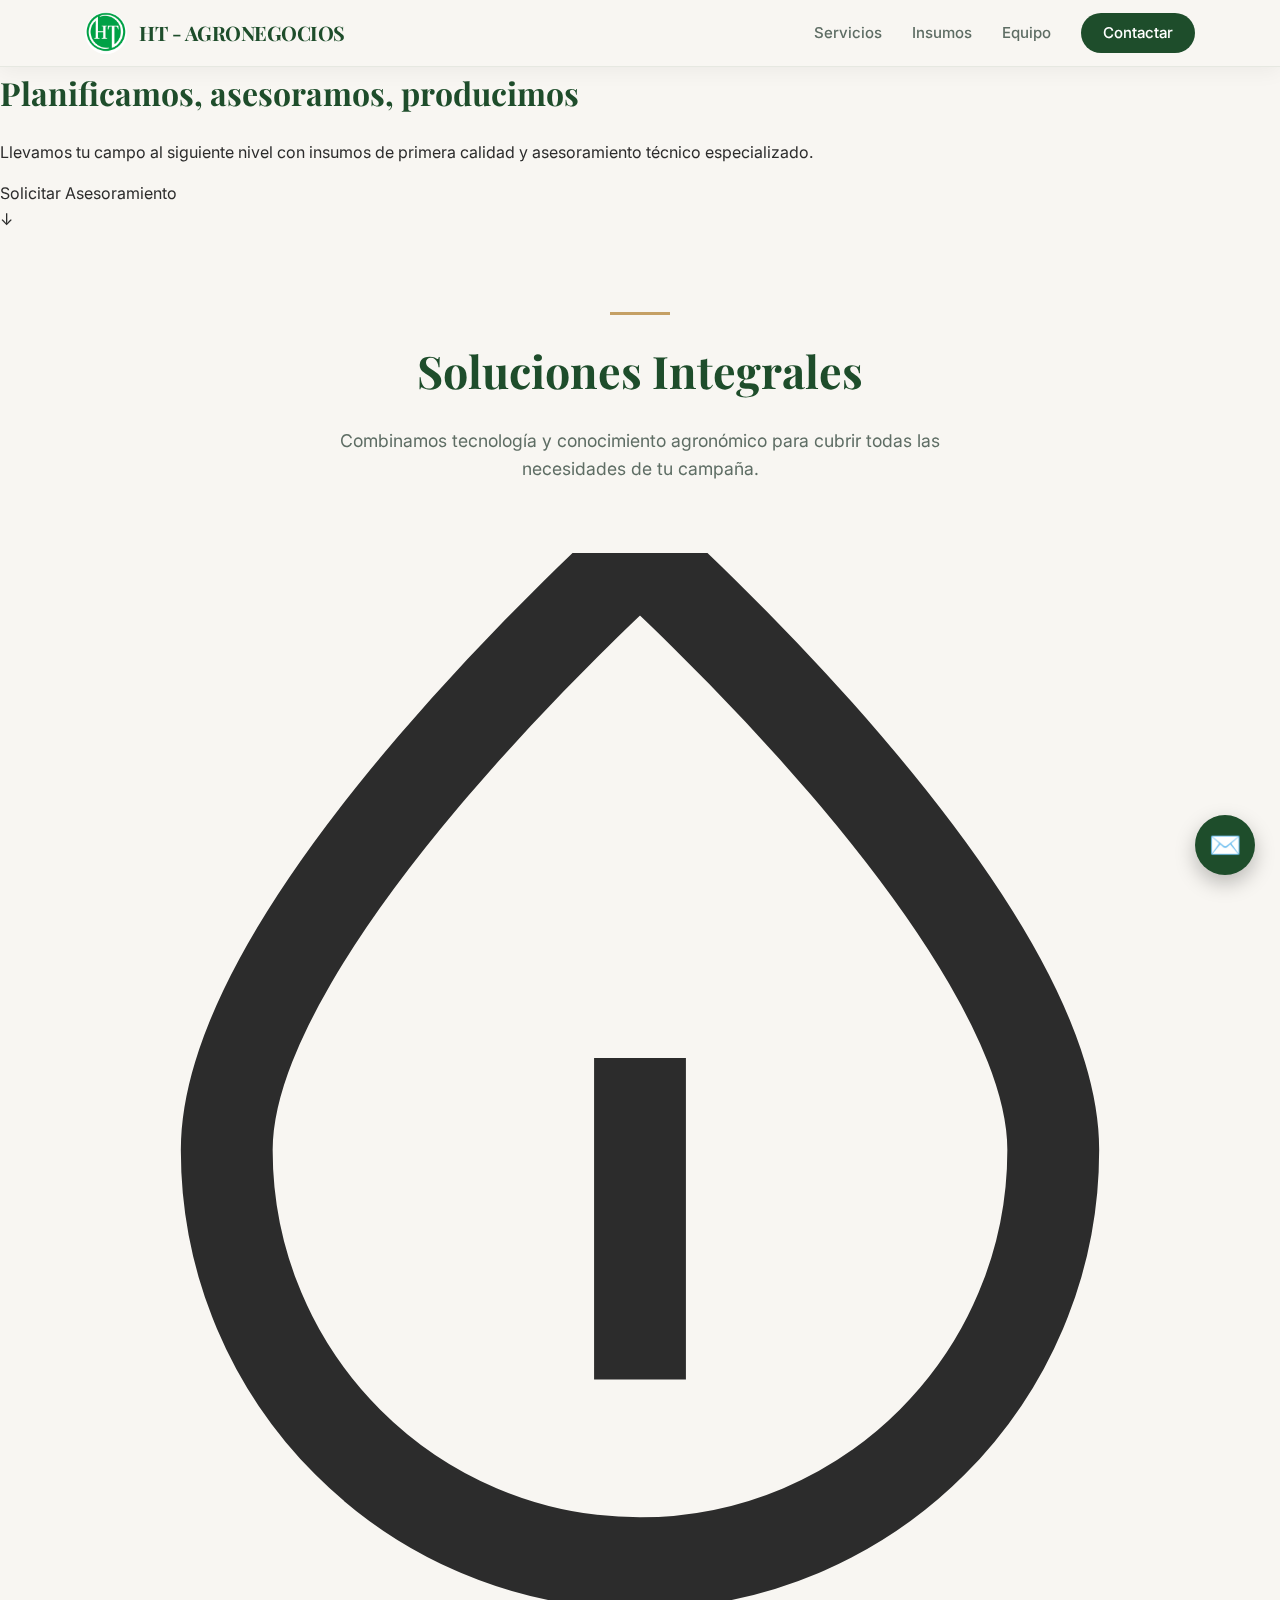
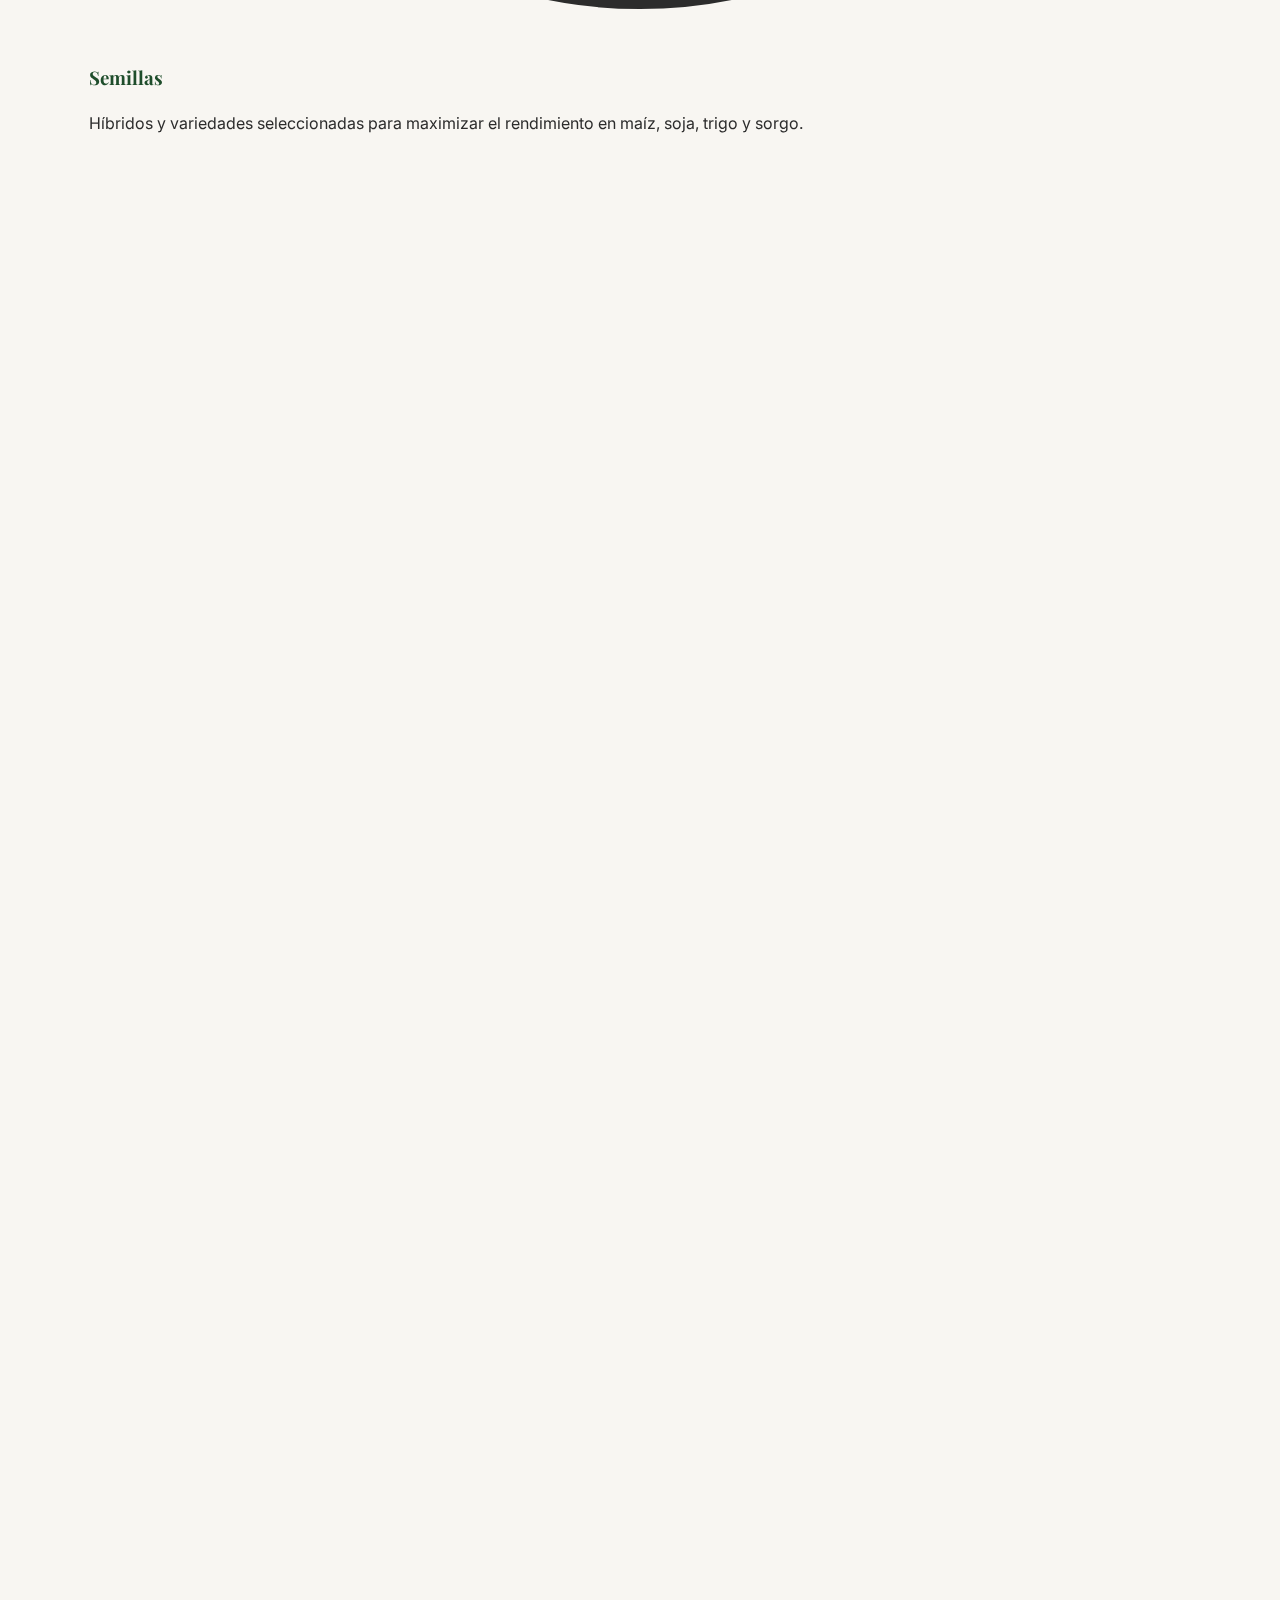
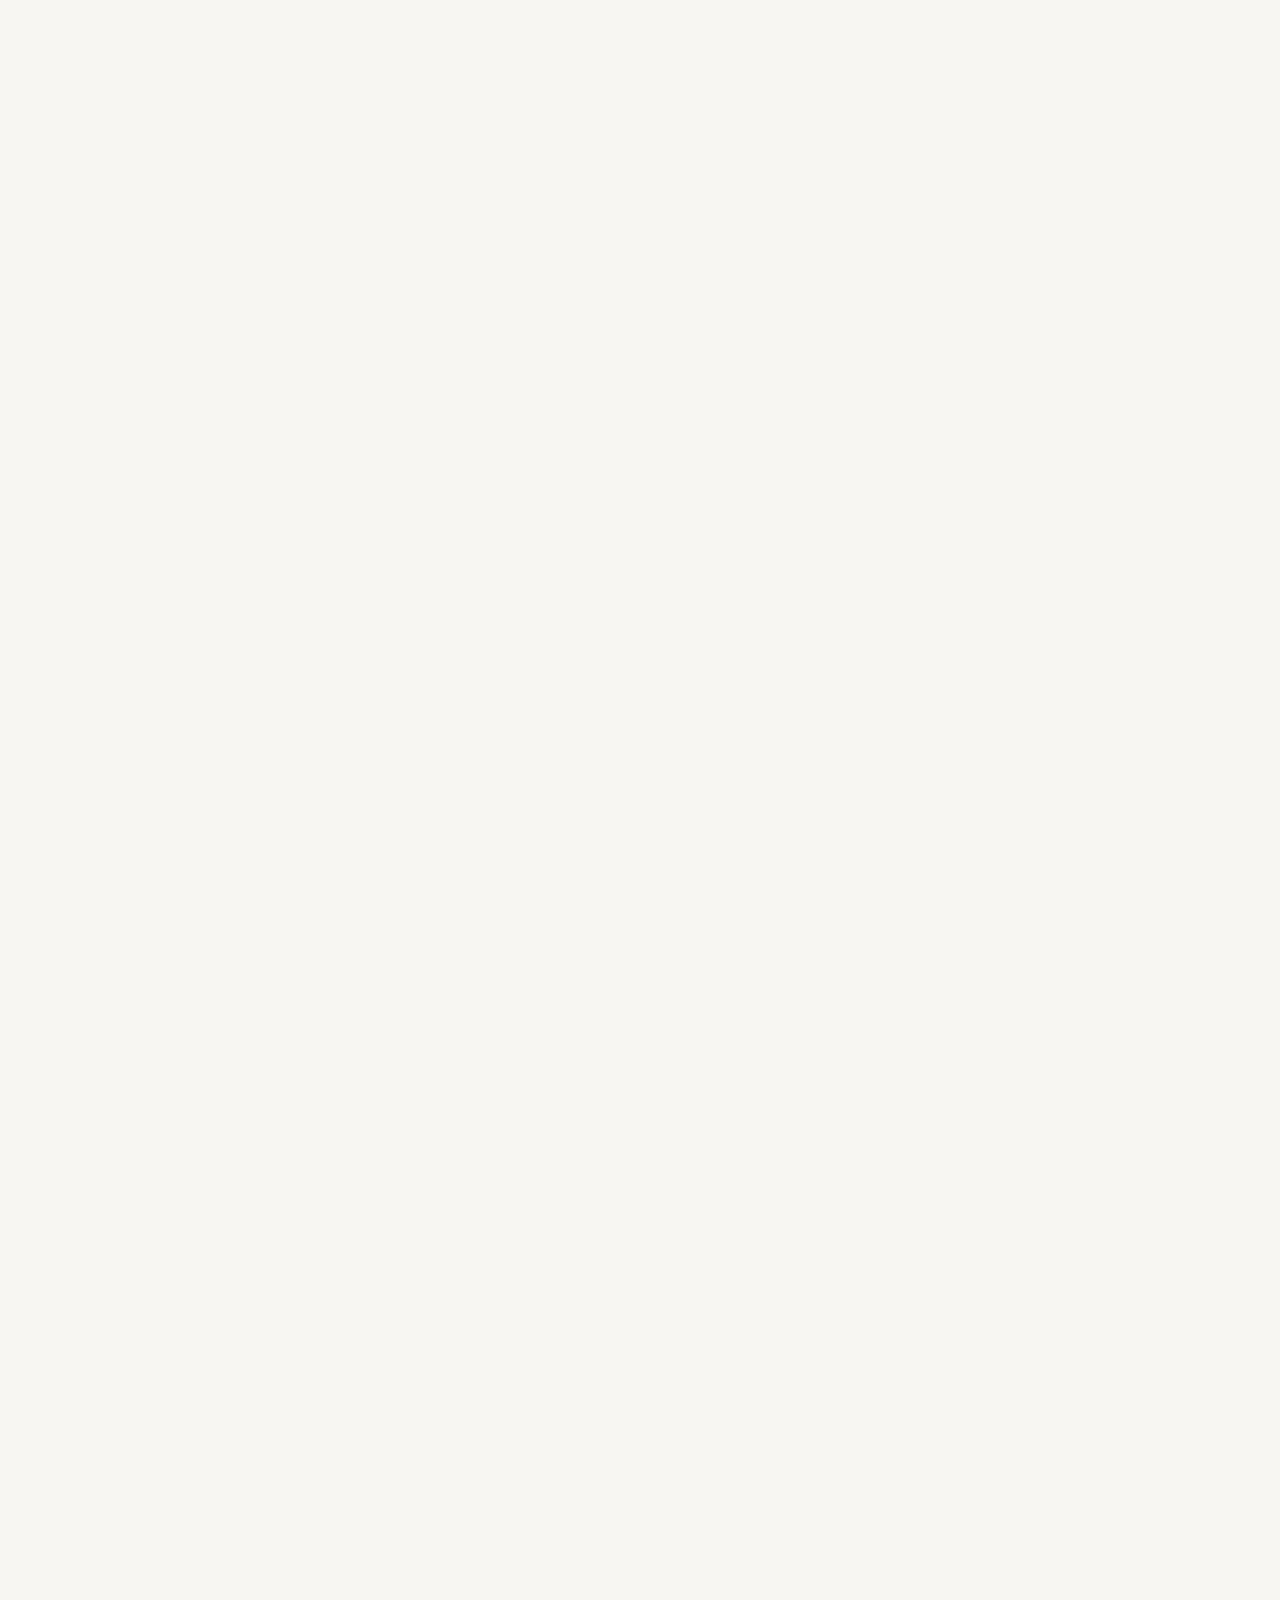
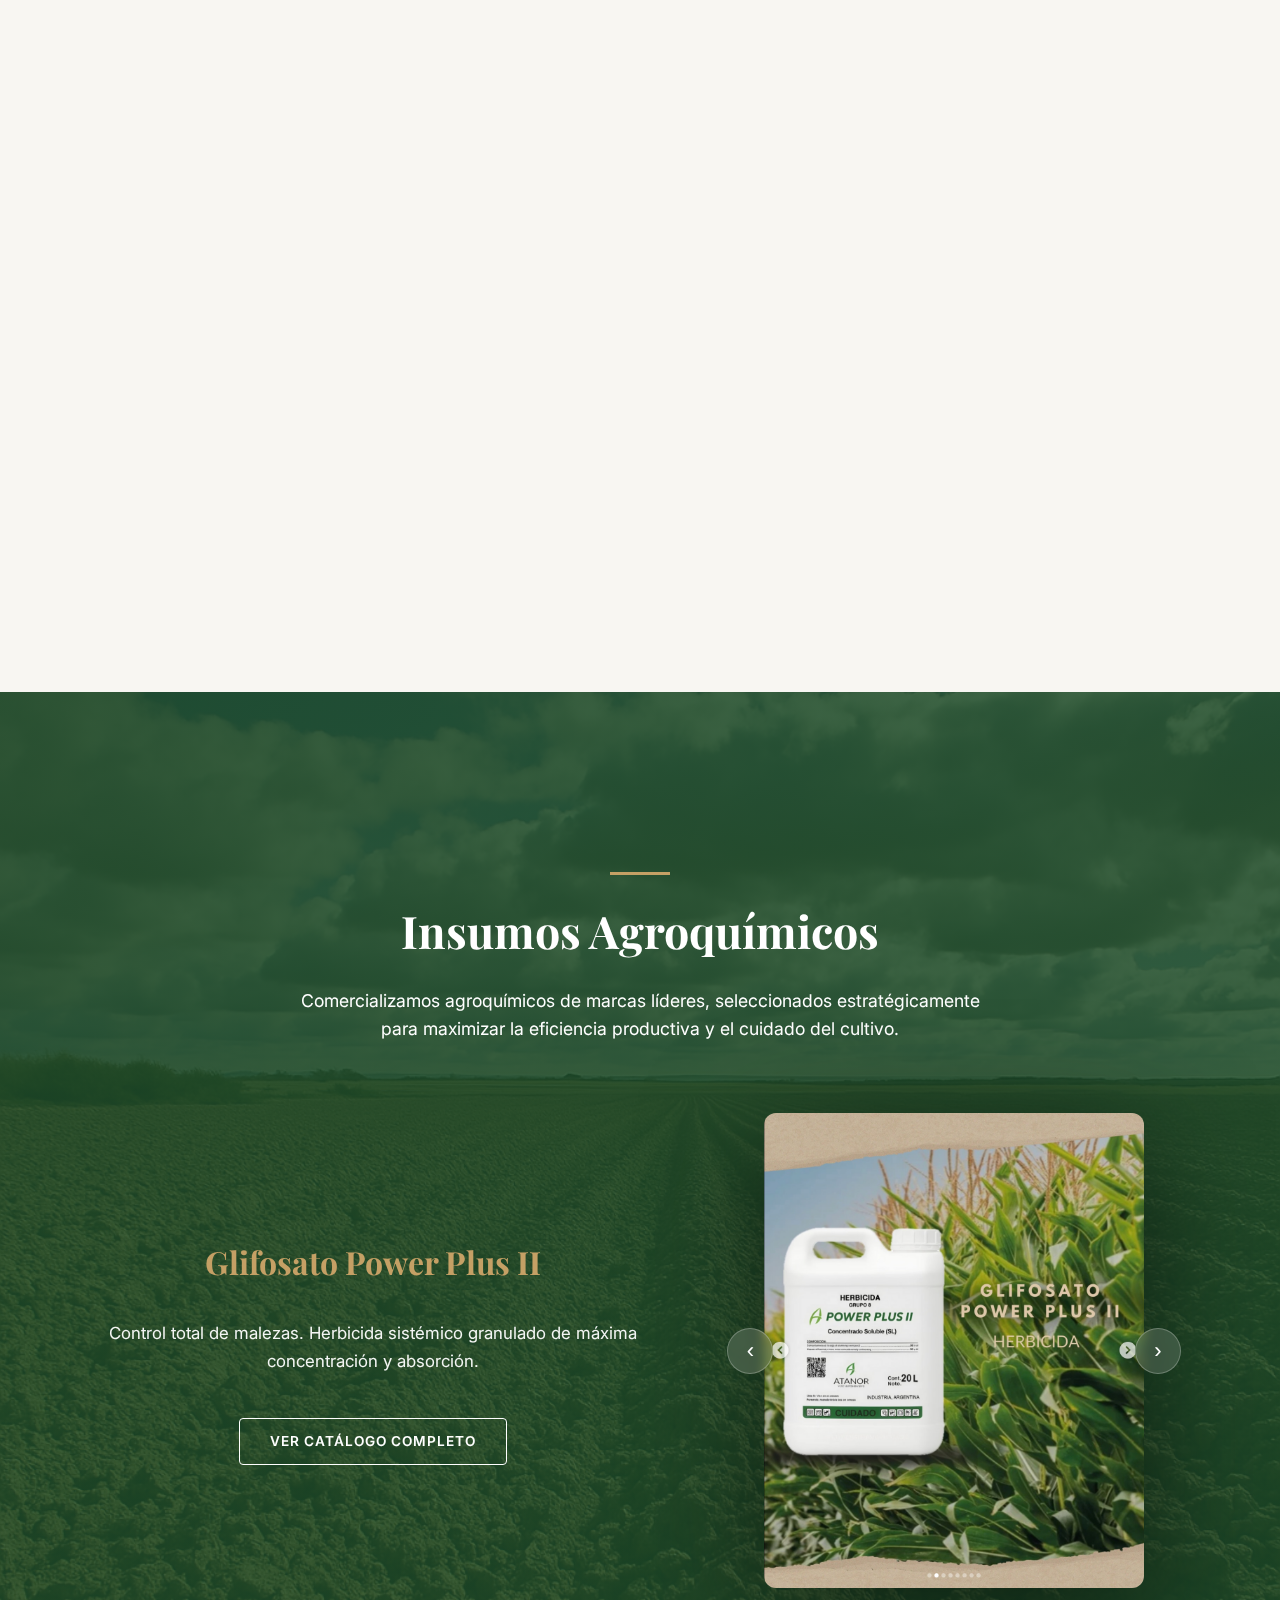
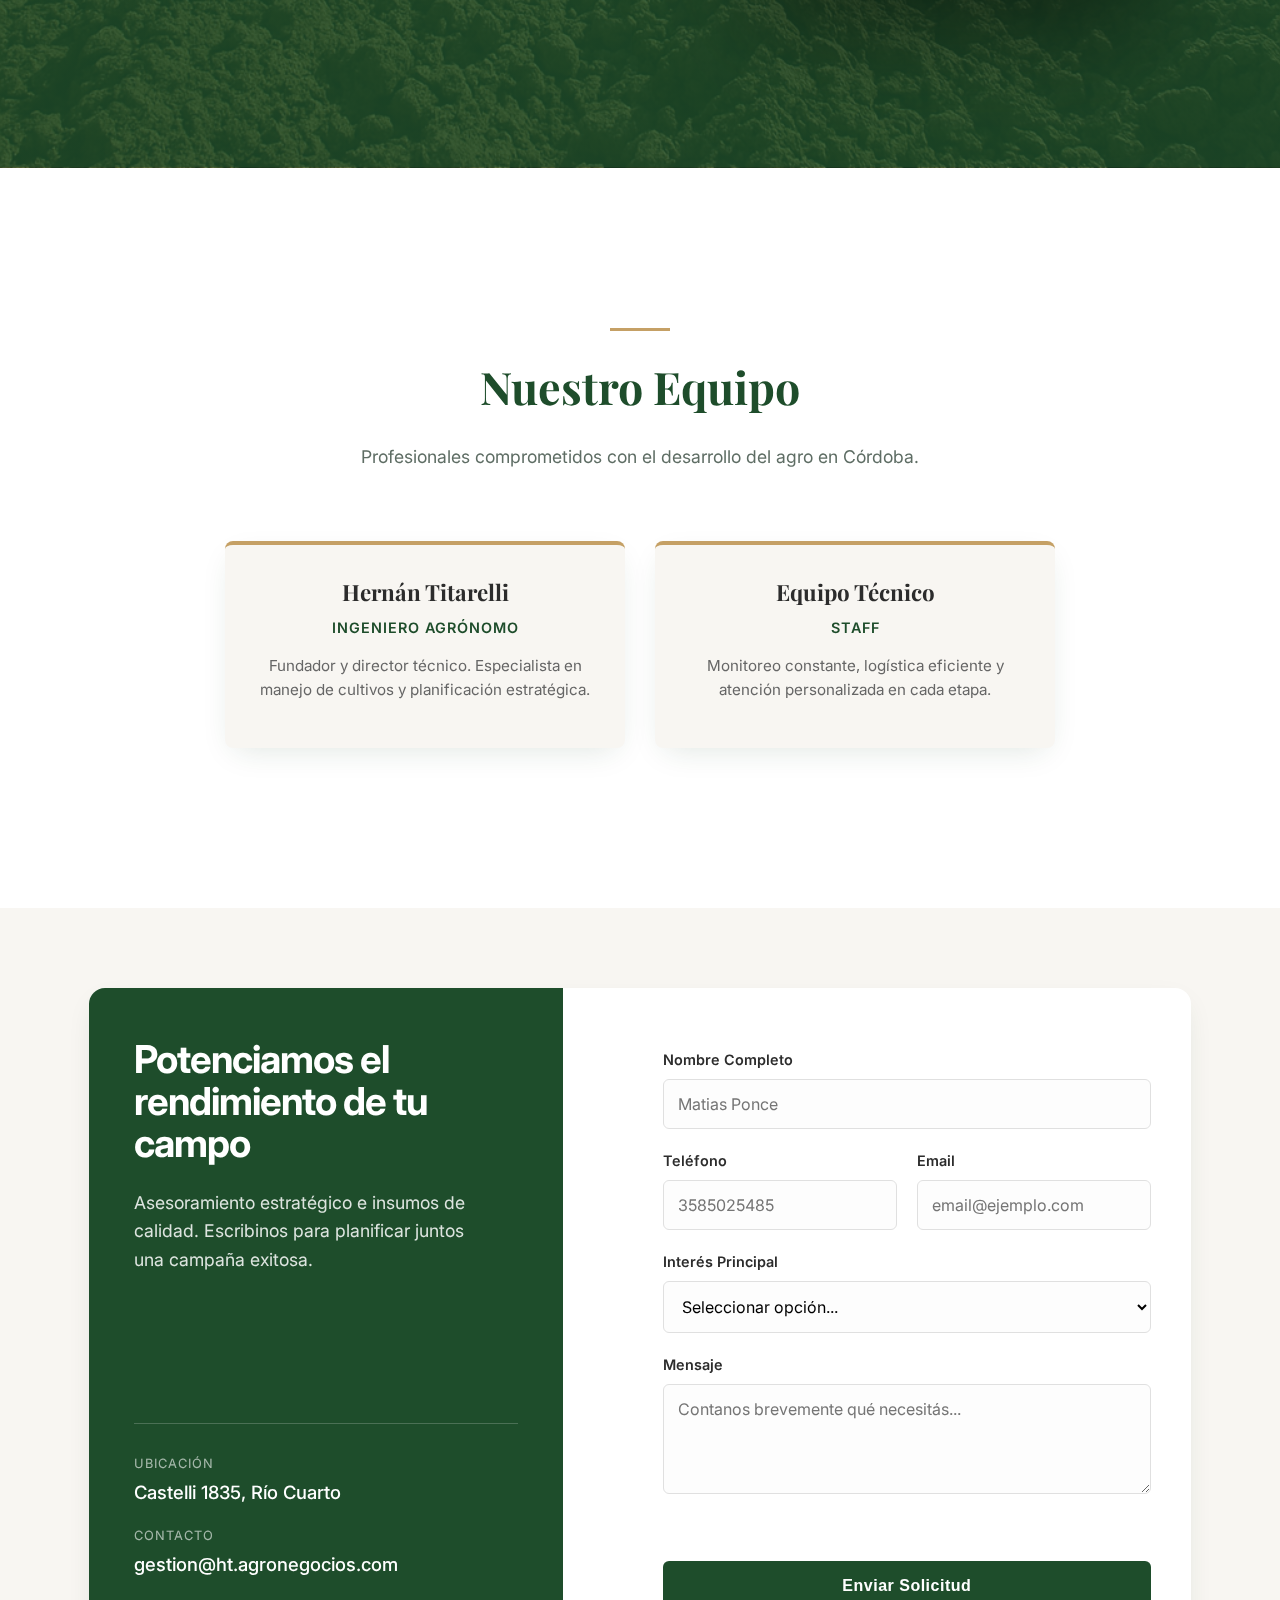
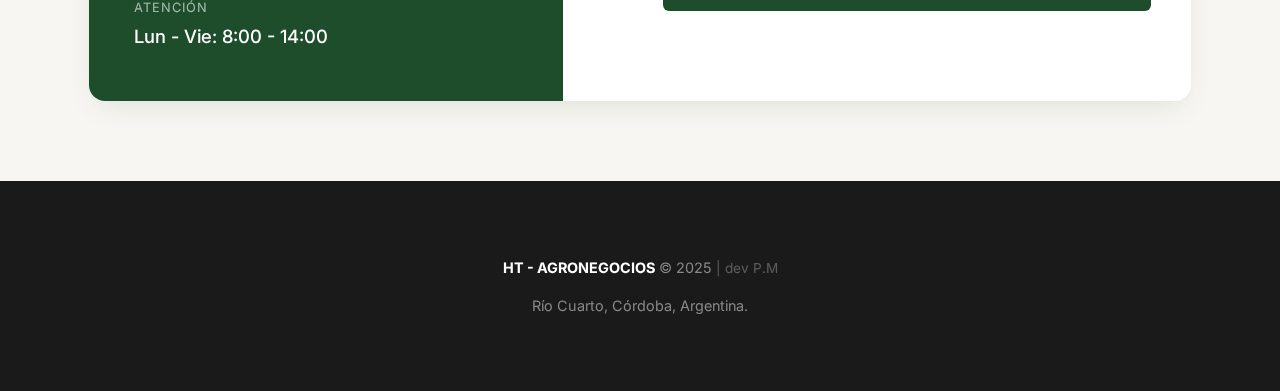
<file: index.HTML>
<!doctype html>
<html lang="es">
<head>
  <meta charset="utf-8" />
  <meta name="viewport" content="width=device-width, initial-scale=1.0" />
  <title>HT - Agronegocios | Soluciones Integrales</title>
  <meta name="description" content="Asesoramiento, insumos y servicios de siembra en Córdoba.">
  
  <link rel="preconnect" href="https://fonts.googleapis.com">
  <link rel="preconnect" href="https://fonts.gstatic.com" crossorigin>
  <link href="https://fonts.googleapis.com/css2?family=Inter:wght@400;500;600&family=Playfair+Display:ital,wght@0,600;0,700;1,400&display=swap" rel="stylesheet">
  
  <link rel="stylesheet" href="css/main.css">
  <link rel="stylesheet" href="css/home.css">

  <script src="https://challenges.cloudflare.com/turnstile/v0/api.js" async defer></script>
</head>
<body>

  <nav>
    <div class="nav-container">
      <div class="brand">
        <img src="assets/icons/logo.png" alt="HT Agronegocios" class="brand-icon">
        HT - AGRONEGOCIOS
      </div>

      <button class="menu-toggle" aria-label="Abrir menú">☰</button>

      <div class="menu">
        <div class="menu-links">
          <a href="#servicios">Servicios</a>
          <a href="#insumos">Insumos</a>
          <a href="#equipo">Equipo</a>
          <a href="#contacto" class="btn-nav mobile">Contactar</a>
        </div>
      </div>
      
    </div>
  </nav>

  <header class="hero" id="inicio">
    <div class="hero-content">
      <h1>Planificamos, asesoramos, producimos</h1>
      <p>Llevamos tu campo al siguiente nivel con insumos de primera calidad y asesoramiento técnico especializado.</p>
      <a href="#contacto" class="btn-hero">Solicitar Asesoramiento</a>
    </div>
    <div class="scroll-down">↓</div>
  </header>

  <section id="servicios" class="container">
    <div class="section-header">
      <div class="divider"></div>
      <h2>Soluciones Integrales</h2>
      <p>Combinamos tecnología y conocimiento agronómico para cubrir todas las necesidades de tu campaña.</p>
    </div>

    <div class="grid-insumos">
      <div class="card-insumo reveal">
        <div class="icon-circle">
          <svg viewBox="0 0 24 24"><path d="M12,22c4.97,0,9-4.03,9-9c0-4.97-9-13-9-13S3,8.03,3,13C3,17.97,7.03,22,12,22z M12,11v7" stroke="currentColor" stroke-width="2" fill="none"/></svg>
        </div>
        <div class="insumo-content">
          <h3>Semillas</h3>
          <p>Híbridos y variedades seleccionadas para maximizar el rendimiento en maíz, soja, trigo y sorgo.</p>
        </div>
      </div>
      
      <div class="card-insumo reveal">
        <div class="icon-circle">
          <svg viewBox="0 0 24 24"><path d="M12,2c0,0-7,6-7,12s3.13,9,7,9s7-3,7-9S12,2,12,2z M10,14c0-1.1,0.9-2,2-2" fill="currentColor"/></svg>
        </div>
        <div class="insumo-content">
          <h3>Fertilizantes</h3>
          <p>Nutrición precisa para el cultivo. Fertilizantes granulados, líquidos y correcciones de suelo.</p>
        </div>
      </div>

      <div class="card-insumo reveal">
        <div class="icon-circle">
           <svg viewBox="0 0 24 24"><path d="M12,1L3,5v6c0,5.55,3.84,10.74,9,12c5.16-1.26,9-6.45,9-12V5L12,1z M12,12h-2v2h2v-2z" fill="currentColor"/></svg>
        </div>
        <div class="insumo-content">
          <h3>Protección de Cultivos</h3>
          <p>Agroquímicos de primera línea: herbicidas, fungicidas e insecticidas para sanidad total.</p>
        </div>
      </div>

      <div class="card-insumo reveal">
        <div class="icon-circle">
          <svg viewBox="0 0 24 24"><path d="M19,3H5C3.9,3,3,3.9,3,5v14c0,1.1,0.9,2,2,2h14c1.1,0,2-0.9,2-2V5C21,3.9,20.1,3,19,3z M9,17H7v-7h2V17z M13,17h-2v-4h2V17z M17,17h-2v-2h2V17z" fill="currentColor"/></svg>
        </div>
        <div class="insumo-content">
          <h3>Asesoramiento Técnico</h3>
          <p>Planificación estratégica de campañas, monitoreo de lotes y servicio de siembra tercerizada.</p>
        </div>
      </div>
    </div>
    
    <div class="cta-container reveal">
      <a href="servicios.html" class="btn-cta">Ver todos los servicios →</a>
    </div>

  </section>

<section id="insumos" class="agroquimicos-section">
  <div class="agroquimicos-bg"></div>

  <div class="container agroquimicos-content">
    <div class="section-header light">
      <div class="divider"></div>
      <h2>Insumos Agroquímicos</h2>
      <p>
        Comercializamos agroquímicos de marcas líderes, seleccionados estratégicamente
        para maximizar la eficiencia productiva y el cuidado del cultivo.
      </p>
    </div>

    <div class="agroquimicos-slider">
      <div class="agroquimicos-text">
        <h3 id="agro-title">Herbicida Selectivo</h3>
        <p id="agro-desc">
          Control eficaz de malezas de hoja ancha y gramíneas, con alta selectividad
          y excelente comportamiento en diferentes ambientes.
        </p>
        <a href="catalogo.html" class="btn-slider-catalogo">Ver Catálogo Completo</a>
      </div>

      <div class="agroquimicos-image">
        <button class="agro-nav prev" aria-label="Anterior">‹</button>
        <img id="agro-img" src="assets/img/historia.png" alt="Agroquímico">
        <button class="agro-nav next" aria-label="Siguiente">›</button>

        <div class="agro-dots" id="agro-dots"></div>
      </div>
    </div>
  </div>
</section>

<section id="equipo" class="bg-white-section">
  <div class="container">
    <div class="section-header">
      <div class="divider"></div>
      <h2>Nuestro Equipo</h2>
      <p>Profesionales comprometidos con el desarrollo del agro en Córdoba.</p>
    </div>

    <div class="team-grid">
      <div class="team-card">
        <h4>Hernán Titarelli</h4>
        <span class="role">Ingeniero Agrónomo</span>
        <p style="color:#666; font-size:0.95rem">Fundador y director técnico. Especialista en manejo de cultivos y planificación estratégica.</p>
      </div>
      <div class="team-card">
        <h4>Equipo Técnico</h4>
        <span class="role">Staff</span>
        <p style="color:#666; font-size:0.95rem">Monitoreo constante, logística eficiente y atención personalizada en cada etapa.</p>
      </div>
    </div>
  </div>
</section>

  <section id="contacto" class="container">
    <div class="contact-split">
      
      <div class="contact-info">
        <div class="contact-header">
          <h3>Potenciamos el rendimiento de tu campo</h3>
          <p>Asesoramiento estratégico e insumos de calidad. Escribinos para planificar juntos una campaña exitosa.</p>
        </div>
        
        <div class="contact-details">
          <div class="info-item">
            <span class="info-label">Ubicación</span>
            <span class="info-value">Castelli 1835, Río Cuarto</span>
          </div>
          <div class="info-item">
            <span class="info-label">Contacto</span>
            <span class="info-value">gestion@ht.agronegocios.com</span>
          </div>
          <div class="info-item">
            <span class="info-label">Atención</span>
            <span class="info-value">Lun - Vie: 8:00 - 14:00</span>
          </div>
        </div>
      </div>
      <div class="contact-form-wrapper">
        <form id="contactForm" action="https://formspree.io/f/xjknzddk" method="POST">
          <div class="form-group">
            <label>Nombre Completo</label>
            <input type="text" name="name" placeholder="Matias Ponce" required>
          </div>
          
          <div style="display:grid; grid-template-columns: 1fr 1fr; gap:20px;">
            <div class="form-group">
              <label>Teléfono</label>
              <input type="tel" name="phone" placeholder="3585025485" required>
            </div>
            <div class="form-group">
              <label>Email</label>
              <input type="email" name="email" placeholder="email@ejemplo.com" required>
            </div>
          </div>

          <div class="form-group">
            <label>Interés Principal</label>
            <select name="service">
              <option value="">Seleccionar opción...</option>
              <option>Cotización Insumos</option>
              <option>Asesoramiento Técnico</option>
              <option>Servicio de Siembra</option>
              <option>Administración</option>
            </select>
          </div>

          <div class="form-group">
            <label>Mensaje</label>
            <textarea name="message" rows="4" placeholder="Contanos brevemente qué necesitás..."></textarea>
          </div>

          <div class="form-group" style="margin-bottom: 20px;">
              <div class="cf-turnstile" data-sitekey="0x4AAAAAACHIcvvRI6NCJPZd"></div>
          </div>

          <button type="submit">Enviar Solicitud</button>
          <div id="formMsg"></div>
        </form>
      </div>

    </div>
  </section>
  <div class="contact-fab">
    <button class="fab-main" aria-label="Abrir contactos">
      ✉️
    </button>

    <div class="fab-menu">
      <a href="https://wa.me/5493585025485?text=Hola%20quiero%20hacer%20una%20consulta%20sobre%20insumos%20y%20asesoramiento%20agron%C3%B3mico" target="_blank" rel="noopener noreferrer">
        WhatsApp
      </a>

      <a href="https://instagram.com/ht.agronegocios" target="_blank" rel="noopener noreferrer">
        Instagram
      </a>

      <a href="mailto:gestion@ht.agronegocios.com">
        Email
      </a>
    </div>
  </div>

  <footer>
    <div class="container" style="padding:20px">
      <p><strong>HT - AGRONEGOCIOS</strong> &copy; 2025 <span style="opacity:0.6; font-size:0.85rem;">| dev P.M </span></p>
      <p>Río Cuarto, Córdoba, Argentina.</p>
    </div>
  </footer>

  <script src="js/main.js"></script>
  <script src="js/home.js"></script>

</body>
</html>
</file>
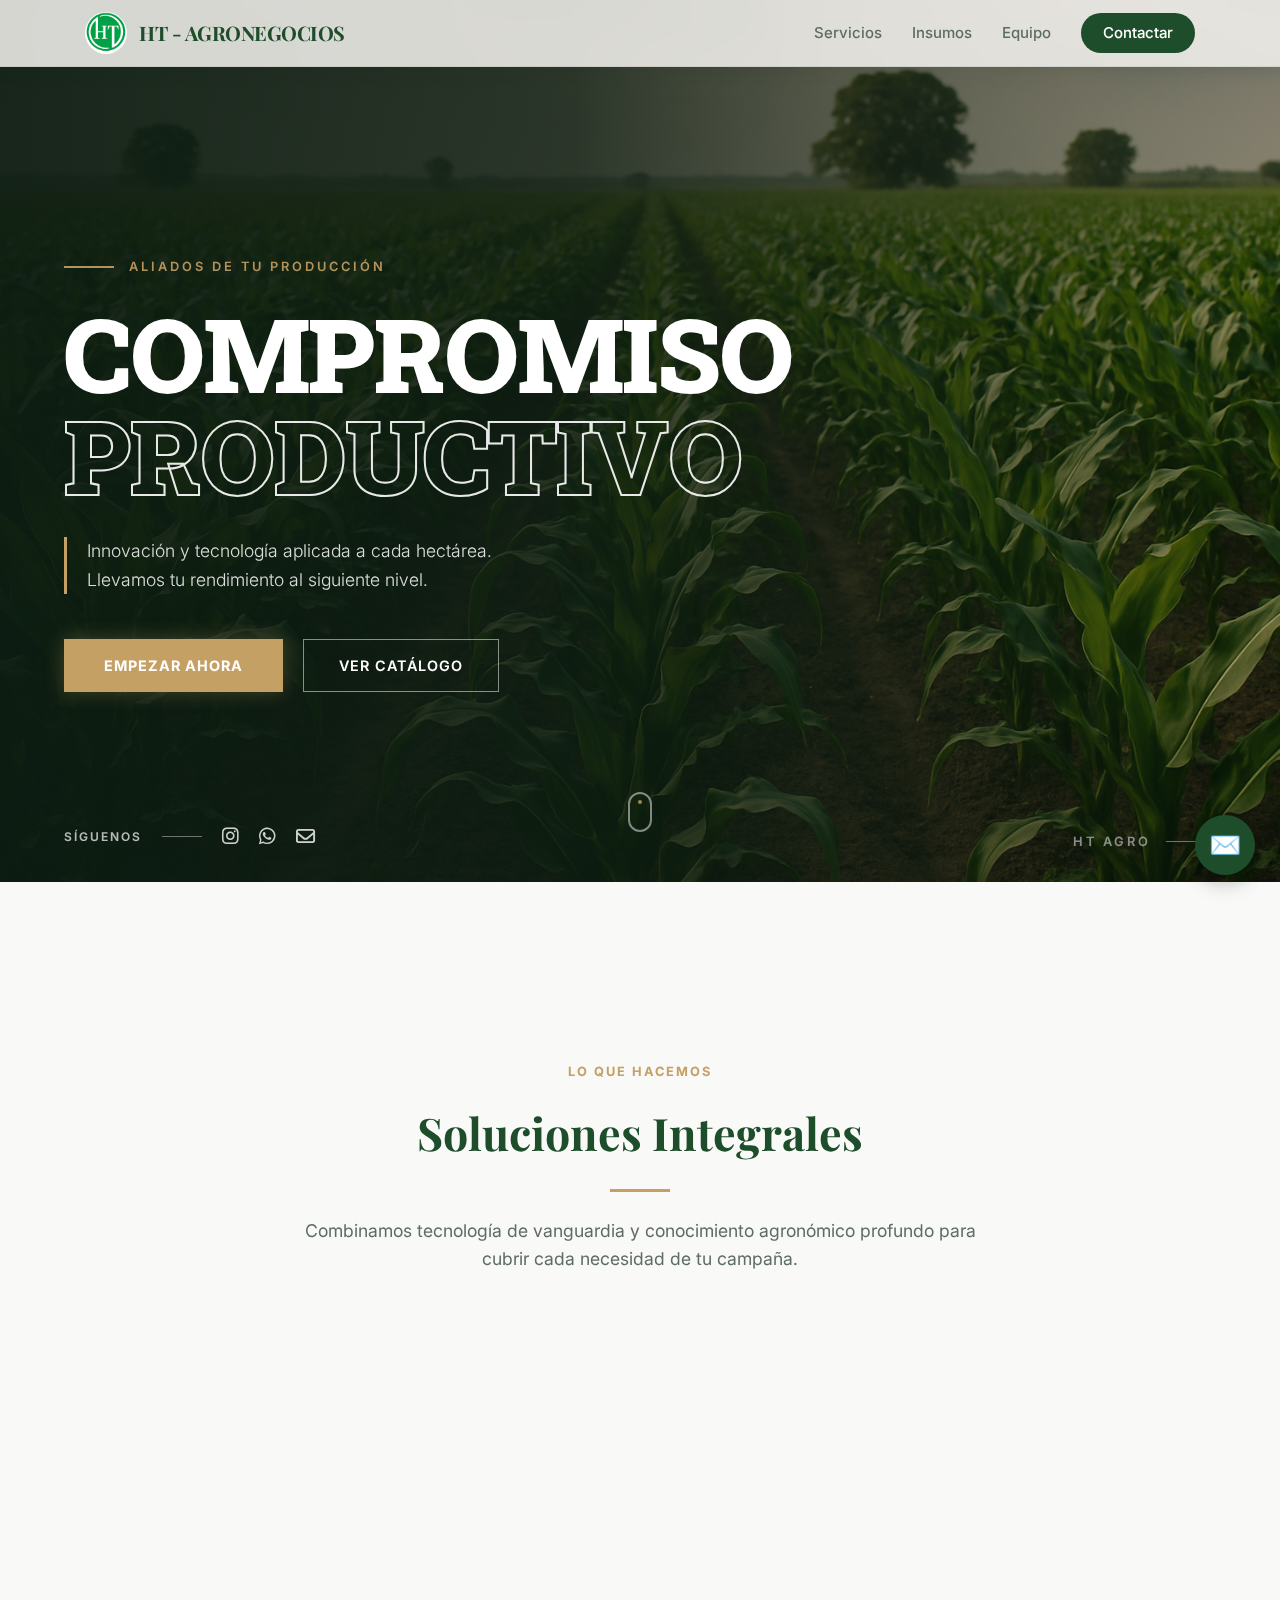
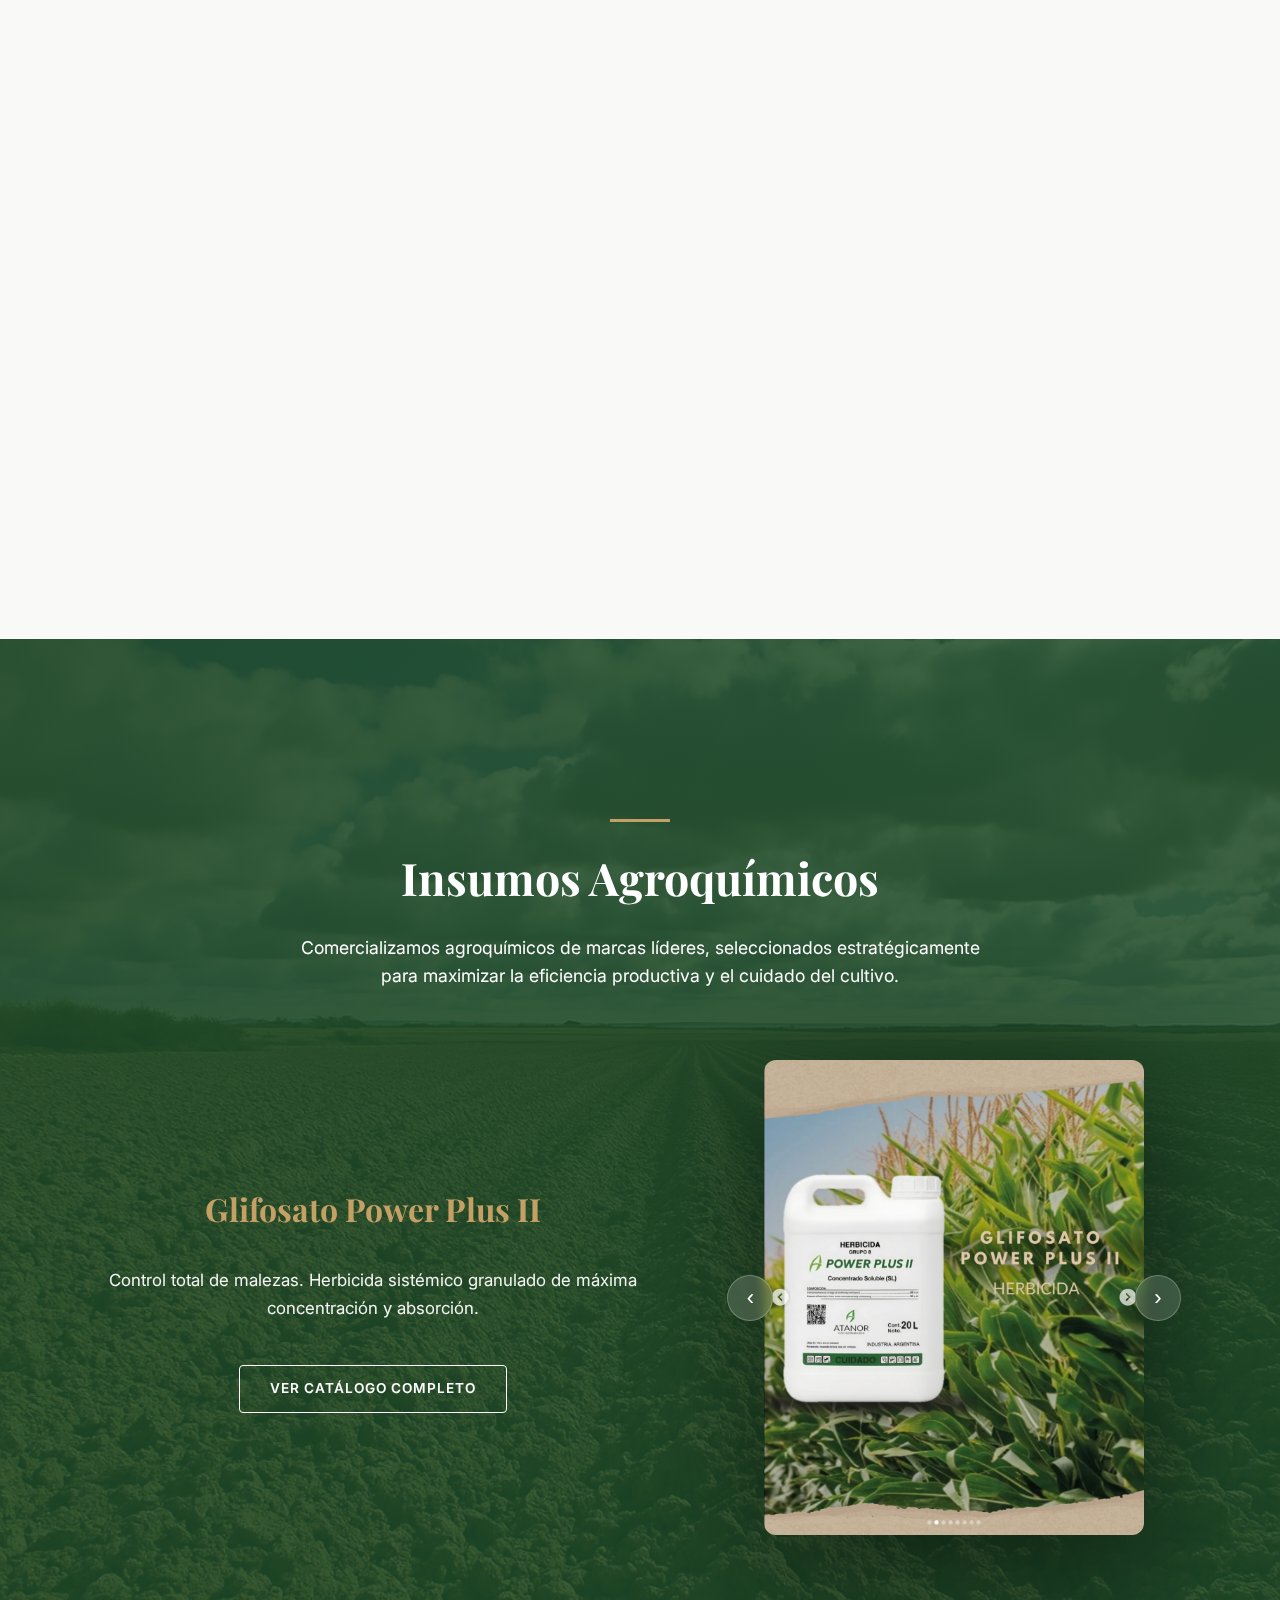
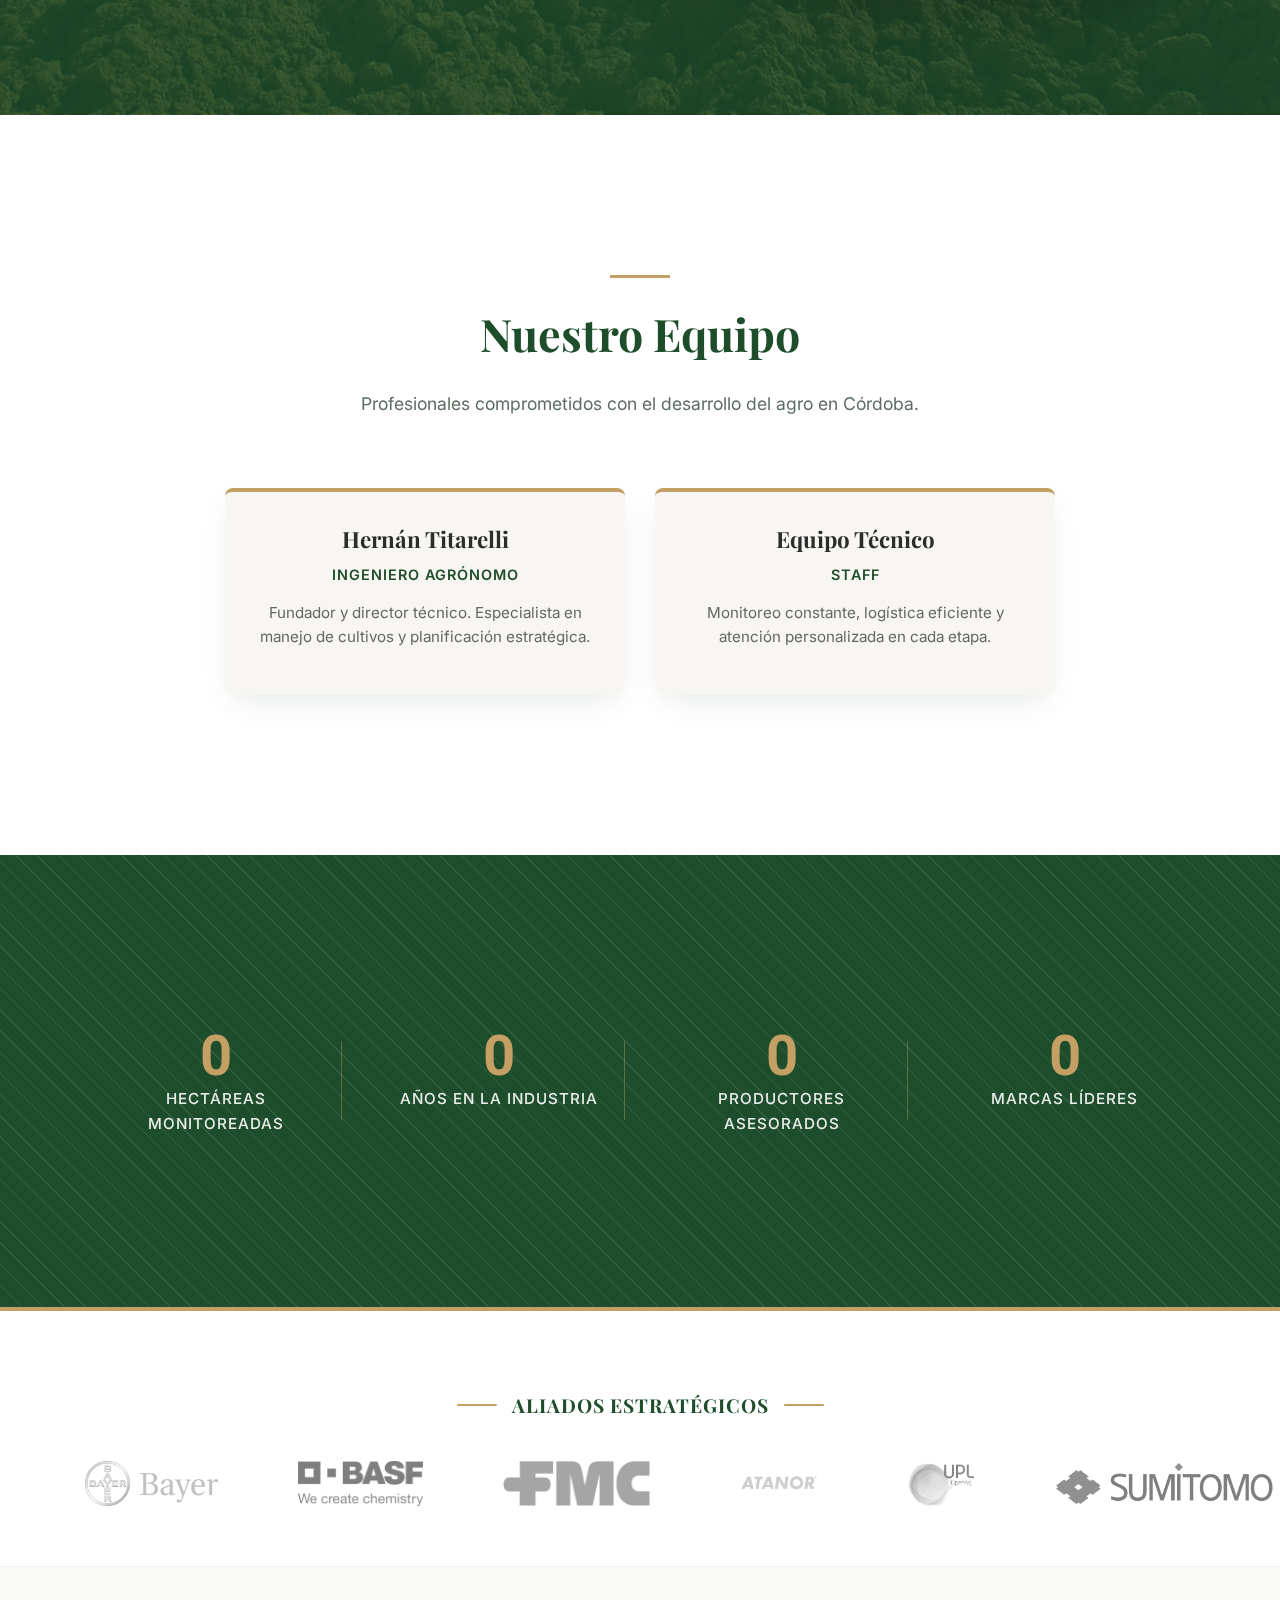
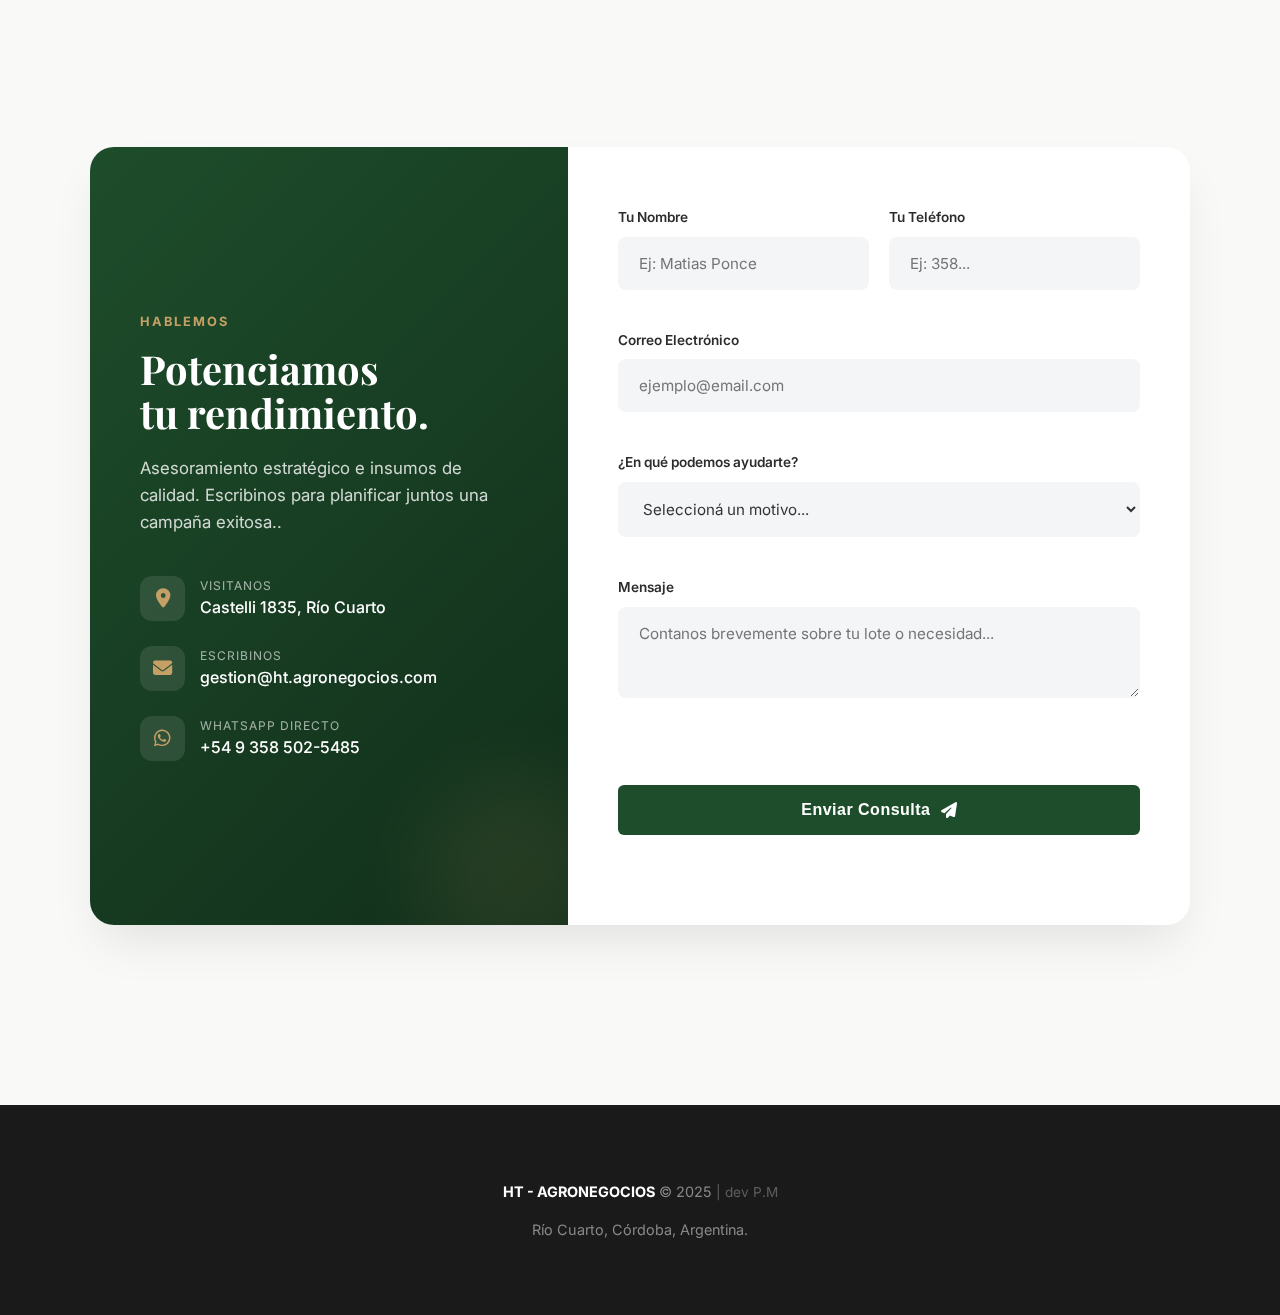
<file: index.html>
<!doctype html>
<html lang="es">
<head>
  <meta charset="utf-8" />
  <meta name="viewport" content="width=device-width, initial-scale=1.0" />
  <title>HT - Agronegocios | Soluciones Integrales</title>
  <meta name="description" content="Asesoramiento, insumos y servicios de siembra en Córdoba.">
  
  <link rel="preconnect" href="https://fonts.googleapis.com">
  <link rel="preconnect" href="https://fonts.gstatic.com" crossorigin>
  <link href="https://fonts.googleapis.com/css2?family=Inter:wght@400;500;600;700;800&family=Playfair+Display:ital,wght@0,600;0,700;1,400&display=swap" rel="stylesheet">
  
  <link rel="stylesheet" href="https://cdnjs.cloudflare.com/ajax/libs/font-awesome/6.4.0/css/all.min.css">

  <link rel="stylesheet" href="css/main.css">
  <link rel="stylesheet" href="css/home.css">

  <script src="https://challenges.cloudflare.com/turnstile/v0/api.js" async defer></script>
</head>
<body>

  <nav>
    <div class="nav-container">
      <div class="brand">
        <img src="assets/icons/logo.png" alt="HT Agronegocios" class="brand-icon">
        HT - AGRONEGOCIOS
      </div>

      <button class="menu-toggle" aria-label="Abrir menú">☰</button>

      <div class="menu">
        <div class="menu-links">
          <a href="#servicios">Servicios</a>
          <a href="#insumos">Insumos</a>
          <a href="#equipo">Equipo</a>
          <a href="#contacto" class="btn-nav mobile">Contactar</a>
        </div>
      </div>
      
    </div>
  </nav>

  <section class="hero-cinematic" id="inicio">
      
      <div class="hero-bg-overlay"></div>
      
      <div class="hero-main-content">
          
          <div class="hero-decorative-line">
              <span class="line-shape"></span>
              <span class="line-text">ALIADOS DE TU PRODUCCIÓN</span>
          </div>

          <h1 class="hero-title-large">
              COMPROMISO <br>
              <span class="text-outline">PRODUCTIVO</span>
          </h1>

          <p class="hero-description">
              Innovación y tecnología aplicada a cada hectárea. <br>
              Llevamos tu rendimiento al siguiente nivel.
          </p>

          <div class="hero-buttons">
              <a href="#contacto" class="btn-glow">
                  Empezar Ahora
              </a>
              <a href="catalogo.html" class="btn-outline-white">
                  Ver Catálogo
              </a>
          </div>
      </div>

      <div class="hero-floating-bottom">
          <div class="hero-socials">
              <span>Síguenos</span>
              <div class="social-line"></div>
              <a href="https://instagram.com/ht.agronegocios" target="_blank"><i class="fab fa-instagram"></i></a>
              <a href="https://wa.me/5493585025485" target="_blank"><i class="fab fa-whatsapp"></i></a>
              <a href="mailto:gestion@ht.agronegocios.com"><i class="far fa-envelope"></i></a>
          </div>

          <div class="hero-scroll-trigger">
              <div class="mouse"></div>
          </div>

          <div class="hero-decor-right">
              <span>HT AGRO</span>
              <div class="decor-line"></div>
          </div>
      </div>

  </section>

  <section id="servicios" class="services-section">
    <div class="container">
      
      <div class="section-header">
        <span class="section-subtitle">LO QUE HACEMOS</span>
        <h2>Soluciones Integrales</h2>
        <div class="header-line"></div>
        <p>Combinamos tecnología de vanguardia y conocimiento agronómico profundo para cubrir cada necesidad de tu campaña.</p>
      </div>

      <div class="grid-services">
        
        <div class="service-card reveal">
          <div class="card-icon">
            <i class="fas fa-seedling"></i>
          </div>
          <div class="card-content">
            <h3>Semillas</h3>
            <p>Híbridos y variedades seleccionadas para maximizar el potencial genético en maíz, soja, trigo y sorgo.</p>
          </div>
        </div>
        
        <div class="service-card reveal">
          <div class="card-icon">
            <i class="fas fa-fill-drip"></i>
          </div>
          <div class="card-content">
            <h3>Fertilizantes</h3>
            <p>Nutrición precisa para el cultivo. Fertilizantes granulados, mezclas líquidas y correcciones de suelo a medida.</p>
          </div>
        </div>

        <div class="service-card reveal">
          <div class="card-icon">
            <i class="fas fa-shield-alt"></i>
          </div>
          <div class="card-content">
            <h3>Protección de Cultivos</h3>
            <p>Agroquímicos de primera línea: herbicidas, fungicidas e insecticidas para una sanidad total del lote.</p>
          </div>
        </div>

        <div class="service-card reveal">
          <div class="card-icon">
            <i class="fas fa-chart-line"></i>
          </div>
          <div class="card-content">
            <h3>Asesoramiento Técnico</h3>
            <p>Planificación estratégica, monitoreo satelital y presencial, y servicio de siembra tercerizada de precisión.</p>
          </div>
        </div>

      </div>
      
      <div class="cta-container reveal">
        <a href="servicios.html" class="btn-primary-solid">
          Explorar todos los servicios
        </a>
      </div>

    </div>
  </section>

  <section id="insumos" class="agroquimicos-section">
    <div class="agroquimicos-bg"></div>

    <div class="container agroquimicos-content">
      <div class="section-header light">
        <div class="divider"></div>
        <h2>Insumos Agroquímicos</h2>
        <p>
          Comercializamos agroquímicos de marcas líderes, seleccionados estratégicamente
          para maximizar la eficiencia productiva y el cuidado del cultivo.
        </p>
      </div>

      <div class="agroquimicos-slider">
        <div class="agroquimicos-text">
          <h3 id="agro-title">Herbicida Selectivo</h3>
          <p id="agro-desc">
            Control eficaz de malezas de hoja ancha y gramíneas, con alta selectividad
            y excelente comportamiento en diferentes ambientes.
          </p>
          <a href="catalogo.html" class="btn-slider-catalogo">Ver Catálogo Completo</a>
        </div>

        <div class="agroquimicos-image">
          <button class="agro-nav prev" aria-label="Anterior">‹</button>
          <img id="agro-img" src="assets/img/historia.png" alt="Agroquímico">
          <button class="agro-nav next" aria-label="Siguiente">›</button>

          <div class="agro-dots" id="agro-dots"></div>
        </div>
      </div>
    </div>
  </section>

  <section id="equipo" class="bg-white-section">
    <div class="container">
      <div class="section-header">
        <div class="divider"></div>
        <h2>Nuestro Equipo</h2>
        <p>Profesionales comprometidos con el desarrollo del agro en Córdoba.</p>
      </div>

      <div class="team-grid">
        <div class="team-card">
          <h4>Hernán Titarelli</h4>
          <span class="role">Ingeniero Agrónomo</span>
          <p style="color:#666; font-size:0.95rem">Fundador y director técnico. Especialista en manejo de cultivos y planificación estratégica.</p>
        </div>
        <div class="team-card">
          <h4>Equipo Técnico</h4>
          <span class="role">Staff</span>
          <p style="color:#666; font-size:0.95rem">Monitoreo constante, logística eficiente y atención personalizada en cada etapa.</p>
        </div>
      </div>
    </div>
  </section>

  <section class="stats-section">
    <div class="container">
      <div class="stats-grid">
        
        <div class="stat-item">
          <div class="stat-number" data-target="15000">0</div>
          <span class="stat-label">Hectáreas Monitoreadas</span>
        </div>

        <div class="stat-item">
          <div class="stat-number" data-target="15">0</div>
          <span class="stat-label">Años en la industria</span>
        </div>

        <div class="stat-item">
          <div class="stat-number" data-target="50">0</div>
          <span class="stat-label">Productores Asesorados</span>
        </div>

        <div class="stat-item">
          <div class="stat-number" data-target="11">0</div>
          <span class="stat-label">Marcas Líderes</span>
        </div>

      </div>
    </div>
  </section>

  <section class="logos-section">
    <div class="container" style="padding: 40px 20px;">
      <p class="logos-title">ALIADOS ESTRATÉGICOS</p>
      
      <div class="logos-slider">
        <div class="logos-track">
          
          <img src="assets/img/marcas/Bayer_Logo.svg.png" alt="Bayer">
          <img src="assets/img/marcas/BASF-Logo_bw.svg.png" alt="BASF">
          <img src="assets/img/marcas/FMC_Corporation_logo.svg.png" alt="FMC">
          <img src="assets/img/marcas/unnamed.jpg" alt="Atanor"> <img src="assets/img/marcas/UPL.NS_BIG-189abe6c.png" alt="UPL">
          <img src="assets/img/marcas/Sumitomo_Chemical.svg.png" alt="Sumitomo">
          <img src="assets/img/marcas/Sigma Agro.png" alt="Sigma Agro">
          <img src="assets/img/marcas/Agrofina (1).png" alt="Agrofina">
          <img src="assets/img/marcas/logo-green8811cecf80494485b3788fcadccc0cef.png" alt="Albaugh">
          <img src="assets/img/marcas/nera.png" alt="Nera">
          <img src="assets/img/marcas/logo.webp" alt="Banco Comafi">

          <img src="assets/img/marcas/Bayer_Logo.svg.png" alt="Bayer">
          <img src="assets/img/marcas/BASF-Logo_bw.svg.png" alt="BASF">
          <img src="assets/img/marcas/FMC_Corporation_logo.svg.png" alt="FMC">
          <img src="assets/img/marcas/unnamed.jpg" alt="Atanor">
          <img src="assets/img/marcas/UPL.NS_BIG-189abe6c.png" alt="UPL">
          <img src="assets/img/marcas/Sumitomo_Chemical.svg.png" alt="Sumitomo">
          <img src="assets/img/marcas/Sigma Agro.png" alt="Sigma Agro">
          <img src="assets/img/marcas/Agrofina (1).png" alt="Agrofina">
          <img src="assets/img/marcas/logo-green8811cecf80494485b3788fcadccc0cef.png" alt="Albaugh">
          <img src="assets/img/marcas/nera.png" alt="Nera">
          <img src="assets/img/marcas/logo.webp" alt="Banco Comafi">

        </div>
      </div>
    </div>
  </section>

  <section id="contacto" class="contact-pro-section">
    <div class="container">
      
      <div class="contact-pro-wrapper">
        
        <div class="contact-brand-panel">
          <div class="panel-content">
            <span class="panel-subtitle">HABLEMOS</span>
            <h2>Potenciamos <br>tu rendimiento.</h2>
            <p>Asesoramiento estratégico e insumos de calidad. Escribinos para planificar juntos una campaña exitosa..</p>
            
            <div class="pro-contact-list">
              <div class="pro-item">
                <div class="icon-box"><i class="fas fa-map-marker-alt"></i></div>
                <div>
                  <span class="label">Visitanos</span>
                  <span class="value">Castelli 1835, Río Cuarto</span>
                </div>
              </div>
              
              <div class="pro-item">
                <div class="icon-box"><i class="fas fa-envelope"></i></div>
                <div>
                  <span class="label">Escribinos</span>
                  <span class="value">gestion@ht.agronegocios.com</span>
                </div>
              </div>

              <div class="pro-item">
                <div class="icon-box"><i class="fab fa-whatsapp"></i></div>
                <div>
                  <span class="label">WhatsApp Directo</span>
                  <span class="value">+54 9 358 502-5485</span>
                </div>
              </div>
            </div>
          </div>
          
          <div class="panel-circle"></div>
        </div>

        <div class="contact-form-panel">
          <form id="contactForm" action="https://formspree.io/f/xjknzddk" method="POST">
            
            <input type="hidden" name="_next" value="thank-you.html">
            
            <div class="form-grid-row">
              <div class="input-group">
                <label>Tu Nombre</label>
                <input type="text" name="name" placeholder="Ej: Matias Ponce" required>
              </div>
              <div class="input-group">
                <label>Tu Teléfono</label>
                <input type="tel" name="phone" placeholder="Ej: 358..." required>
              </div>
            </div>

            <div class="input-group">
              <label>Correo Electrónico</label>
              <input type="email" name="email" placeholder="ejemplo@email.com" required>
            </div>

            <div class="input-group">
              <label>¿En qué podemos ayudarte?</label>
              <select name="service">
                <option value="" disabled selected>Seleccioná un motivo...</option>
                <option>Cotización de Insumos</option>
                <option>Asesoramiento Técnico</option>
                <option>Servicio de Siembra</option>
                <option>Consulta Administrativa</option>
              </select>
            </div>

            <div class="input-group">
              <label>Mensaje</label>
              <textarea name="message" rows="3" placeholder="Contanos brevemente sobre tu lote o necesidad..."></textarea>
            </div>

            <div style="margin-bottom: 20px;">
                <div class="cf-turnstile" data-sitekey="0x4AAAAAACHIcvvRI6NCJPZd"></div>
            </div>

            <button type="submit" class="btn-submit-pro">
              Enviar Consulta <i class="fas fa-paper-plane"></i>
            </button>
            <div id="formMsg"></div>
          </form>
        </div>

      </div>

    </div>
  </section>

  <div class="contact-fab">
    <button class="fab-main" aria-label="Abrir contactos">
      ✉️
    </button>

    <div class="fab-menu">
      <a href="https://wa.me/5493585025485?text=Hola%20quiero%20hacer%20una%20consulta%20sobre%20insumos%20y%20asesoramiento%20agron%C3%B3mico" target="_blank" rel="noopener noreferrer">
        WhatsApp
      </a>

      <a href="https://instagram.com/ht.agronegocios" target="_blank" rel="noopener noreferrer">
        Instagram
      </a>

      <a href="mailto:gestion@ht.agronegocios.com">
        Email
      </a>
    </div>
  </div>

  <footer>
    <div class="container" style="padding:20px">
      <p><strong>HT - AGRONEGOCIOS</strong> &copy; 2025 <span style="opacity:0.6; font-size:0.85rem;">| dev P.M </span></p>
      <p>Río Cuarto, Córdoba, Argentina.</p>
    </div>
  </footer>

  <script src="js/main.js"></script>
  <script src="js/home.js"></script>

</body>
</html>
</file>
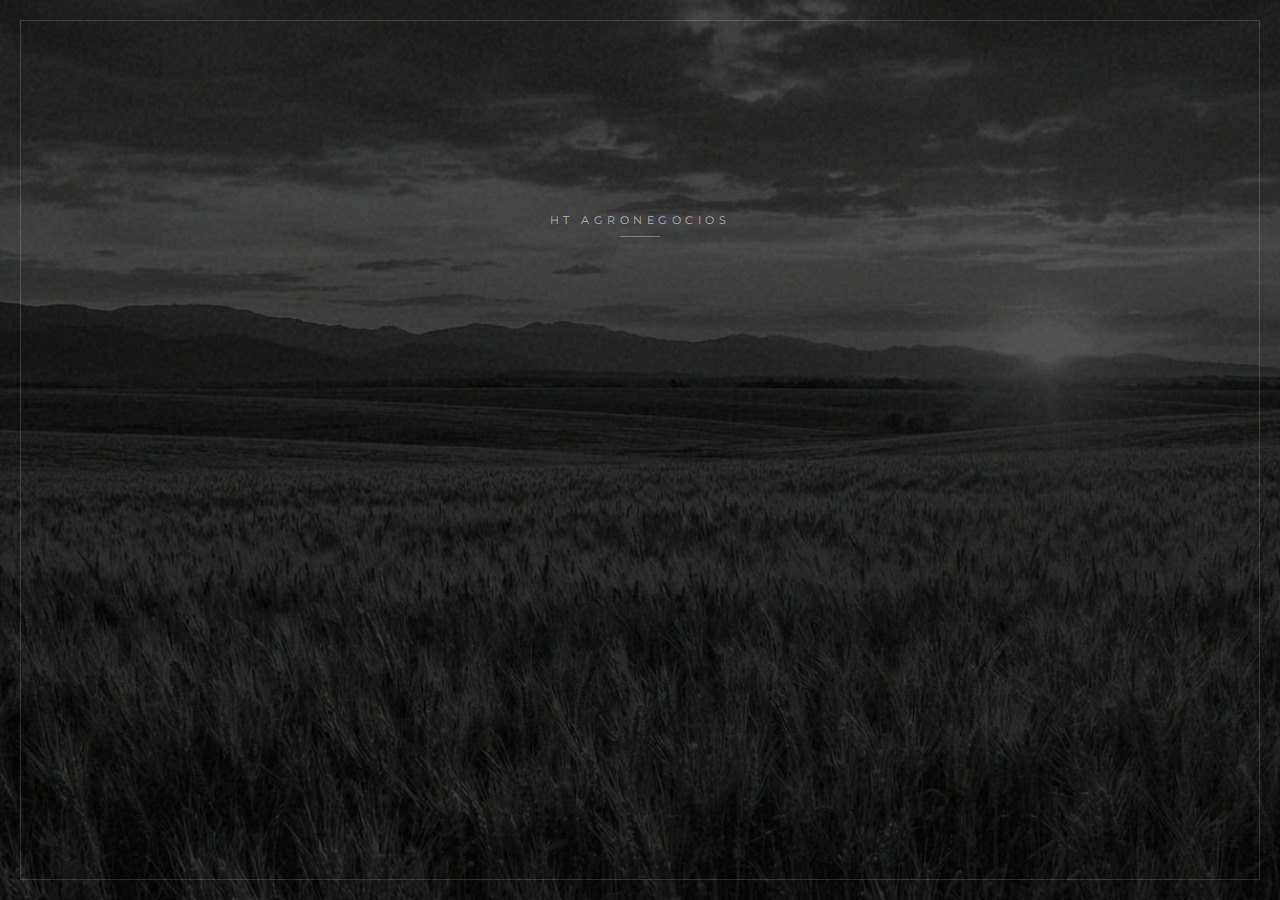
<file: thank-you.html>
<!doctype html>
<html lang="es">
<head>
  <meta charset="utf-8" />
  <meta name="viewport" content="width=device-width, initial-scale=1.0, maximum-scale=1.0, user-scalable=no" />
  <title>HT - Agronegocios | Solicitud Recibida</title>
  
  <link rel="preconnect" href="https://fonts.googleapis.com">
  <link rel="preconnect" href="https://fonts.gstatic.com" crossorigin>
  <link href="https://fonts.googleapis.com/css2?family=Montserrat:wght@300;400;500&family=Playfair+Display:ital,wght@0,400;1,400;1,600&display=swap" rel="stylesheet">
  
  <link rel="stylesheet" href="https://cdnjs.cloudflare.com/ajax/libs/font-awesome/6.4.0/css/all.min.css">

  <style>
    /* === RESET === */
    * { box-sizing: border-box; margin: 0; padding: 0; }
    
    body {
      background-color: #050505; /* Negro puro de base */
      height: 100vh;
      width: 100vw;
      overflow: hidden;
      display: flex;
      flex-direction: column;
      align-items: center;
      justify-content: center;
      color: #fff;
    }

    /* === FONDO EDITORIAL (La clave del estilo Vogue) === */
    .editorial-bg {
      position: absolute; inset: 0; z-index: 0;
      /* Usamos la foto del campo pero la transformamos en arte B&N */
      background-image: url('assets/img/thank-you.jpg');
      background-size: cover;
      background-position: center;
      /* Filtro DRAMÁTICO: Escala de grises total + Contraste alto + Oscuridad */
      filter: grayscale(100%) contrast(110%) brightness(30%);
      
      /* Animación lenta de zoom (Efecto Ken Burns sutil) */
      animation: slowZoom 12s linear infinite alternate;
    }

    /* Textura de grano fino para simular papel de revista o fotografía analógica */
    .texture-overlay {
      position: absolute; inset: 0; z-index: 1;
      background-image: url("data:image/svg+xml,%3Csvg viewBox='0 0 200 200' xmlns='http://www.w3.org/2000/svg'%3E%3Cfilter id='noiseFilter'%3E%3CfeTurbulence type='fractalNoise' baseFrequency='0.9' numOctaves='3' stitchTiles='stitch'/%3E%3C/filter%3E%3Crect width='100%25' height='100%25' filter='url(%23noiseFilter)' opacity='0.08'/%3E%3C/svg%3E");
      pointer-events: none;
    }

    /* === MARCO PERIMETRAL (Detalle de Alta Costura) === */
    .frame-border {
      position: absolute;
      top: 20px; bottom: 20px; left: 20px; right: 20px;
      border: 1px solid rgba(255, 255, 255, 0.15);
      z-index: 5;
      pointer-events: none;
    }

    /* === CONTENIDO CENTRAL === */
    .vogue-content {
      position: relative;
      z-index: 10;
      text-align: center;
      padding: 0 20px;
      max-width: 800px;
    }

    /* 1. HEADER PEQUEÑO (Marca de Agua) */
    .brand-top {
      font-family: 'Montserrat', sans-serif;
      font-size: 0.7rem;
      letter-spacing: 0.4em; /* Mucho espacio entre letras */
      text-transform: uppercase;
      color: rgba(255, 255, 255, 0.6);
      margin-bottom: 40px;
      display: inline-block;
      position: relative;
    }
    /* Línea decorativa debajo de la marca */
    .brand-top::after {
      content: ''; position: absolute; bottom: -10px; left: 50%; transform: translateX(-50%);
      width: 40px; height: 1px; background: #fff; opacity: 0.3;
    }

    /* 2. EL TITULAR GIGANTE (Estilo Revista) */
    .headline-editorial {
      font-family: 'Playfair Display', serif;
      font-size: clamp(3rem, 8vw, 6rem); /* Responsivo pero gigante */
      line-height: 0.9;
      margin-bottom: 30px;
      font-weight: 400; /* Regular, no bold, para elegancia */
      font-style: italic; /* El toque itálico es muy Vogue */
    }

    .headline-editorial span {
      display: block;
      opacity: 0;
      transform: translateY(40px);
      animation: revealText 1.2s cubic-bezier(0.165, 0.84, 0.44, 1) forwards;
    }

    /* Retrasos para efecto cascada */
    .headline-editorial span:nth-child(1) { animation-delay: 0.2s; }
    .headline-editorial span:nth-child(2) { animation-delay: 0.4s; font-family: 'Montserrat', sans-serif; font-style: normal; font-weight: 300; letter-spacing: -2px; font-size: 0.8em; } /* Contraste de fuentes */
    .headline-editorial span:nth-child(3) { animation-delay: 0.6s; color: #d4c5a3; /* Color Arena/Beige (No dorado brillante) */ }

    /* 3. PÁRRAFO SOFISTICADO */
    .editorial-text {
      font-family: 'Montserrat', sans-serif;
      font-weight: 300;
      font-size: 0.9rem;
      line-height: 1.8;
      max-width: 400px;
      margin: 0 auto 50px auto;
      color: rgba(255, 255, 255, 0.7);
      opacity: 0;
      animation: fadeIn 1.5s ease forwards 1s;
    }

    /* 4. BOTÓN DE FIRMA (Signature Button) */
    .btn-vogue {
      display: inline-block;
      color: #fff;
      text-decoration: none;
      font-family: 'Montserrat', sans-serif;
      font-size: 0.75rem;
      text-transform: uppercase;
      letter-spacing: 0.2em;
      border-bottom: 1px solid rgba(255,255,255,0.4);
      padding-bottom: 5px;
      transition: all 0.5s ease;
      opacity: 0;
      animation: fadeIn 1.5s ease forwards 1.2s;
    }

    .btn-vogue:hover {
      border-bottom-color: #d4c5a3;
      color: #d4c5a3;
      letter-spacing: 0.3em; /* Se expande al pasar el mouse */
    }

    /* === ANIMACIONES === */
    @keyframes slowZoom {
      from { transform: scale(1); }
      to { transform: scale(1.1); }
    }

    @keyframes revealText {
      to { opacity: 1; transform: translateY(0); }
    }

    @keyframes fadeIn {
      to { opacity: 1; }
    }

    /* Mobile Adjustments */
    @media (max-width: 768px) {
      .frame-border { top: 10px; bottom: 10px; left: 10px; right: 10px; }
      .headline-editorial { font-size: 3.5rem; }
    }
  </style>
</head>

<body>

  <div class="editorial-bg"></div>
  <div class="texture-overlay"></div>
  <div class="frame-border"></div>

  <div class="vogue-content">
    
    <div class="brand-top">HT AGRONEGOCIOS</div>

    <h1 class="headline-editorial">
      <span>Solicitud</span>
      <span>RECIBIDA</span>
      <span>Con Éxito.</span>
    </h1>

    <p class="editorial-text">
      La excelencia comienza con la comunicación. Hemos procesado sus datos. Un asesor especializado se pondrá en contacto a la brevedad.
    </p>

    <a href="index.html" class="btn-vogue">Volver al Hub</a>

  </div>

</body>
</html>
</file>
<file: css/main.css>
/* =========================================================
   VARIABLES GLOBALES (COLORES, SOMBRAS, MEDIDAS)
   ========================================================= */
:root{
  --primary: #1e4d2b;
  --primary-light: #2f6a40; 
  --accent: #000000;
  --bg-body: #f8f6f2;
  --bg-white: #ffffff;
  --text-main: #2c2c2c;
  --text-muted: #5e6d64;
  
  --max-width: 1150px;
  --radius: 8px;
  --shadow: 0 10px 30px -10px rgba(30, 77, 43, 0.15);
}

/* Reset básico y configuración general */
*{box-sizing:border-box}
html{scroll-behavior:smooth}

/* Estilos base del documento */
body{
  margin:0;
  font-family: 'Inter', sans-serif;
  background: var(--bg-body);
  color: var(--text-main);
  line-height: 1.6;
}

h1, h2, h3, h4 {
  font-family: 'Playfair Display', serif;
  color: var(--primary);
  margin-top: 0;
}

a { text-decoration: none; color: inherit; transition: 0.3s; }
ul { list-style: none; padding: 0; margin: 0; }
img { max-width: 100%; height: auto; }

/* =========================================================
   CONTENEDORES GENERALES
   ========================================================= */
.container {
  max-width: var(--max-width);
  margin: 0 auto;
  padding: 80px 24px;
}

.section-header {
  text-align: center;
  max-width: 700px;
  margin: 0 auto 60px auto;
}
.section-header h2 { font-size: 2.5rem; margin-bottom: 15px; }
.section-header p { color: var(--text-muted); font-size: 1.1rem; }
.divider {
  width: 60px; height: 3px; background: #c5a065;
  margin: 0 auto 20px auto;
}
.bg-white-section { background: var(--bg-white); }

/* =========================================================
   BARRA DE NAVEGACIÓN PRINCIPAL
   ========================================================= */
nav {
  background: rgba(248, 246, 242, 0.85);
  backdrop-filter: blur(14px) saturate(1.15);
  -webkit-backdrop-filter: blur(14px) saturate(1.15);
  position: sticky;
  top: 0;
  z-index: 1000;
  padding: 12px 0;
  border-bottom: 1px solid rgba(30, 77, 43, 0.08);
  box-shadow: 0 4px 20px rgba(0,0,0,0.05);
}

.nav-container {
  max-width: var(--max-width);
  margin: 0 auto;
  padding: 0 20px;
  display: flex;
  justify-content: space-between;
  align-items: center;
  gap: 15px; /* Espacio mínimo entre bloques */
}

.brand {
  display: flex;
  align-items: center;
  gap: 12px;
  font-family: 'Playfair Display', serif;
  font-weight: 700;
  font-size: 20px;
  color: var(--primary);
  letter-spacing: -0.5px;
  white-space: nowrap;
}

.brand-icon {
  width: 42px; 
  height: 42px;
  border-radius: 50%; 
  object-fit: cover; 
  flex-shrink: 0; 
}

/* --- MENÚ DESKTOP --- */
.menu { 
  display: flex; 
  align-items: center;
  gap: 30px; 
}

.menu-links {
  display: flex;
  gap: 30px;
  position: relative;
}

.menu-links a {
  font-size: 15px;
  font-weight: 500;
  color: var(--text-muted);
  transition: color 0.3s ease;
  display: flex;
  align-items: center;
  height: 40px;
}
.menu-links a:hover { color: var(--primary); }

/* Botón Nav */
.btn-nav {
  background: var(--primary);
  color: white !important;
  padding: 0 22px;
  height: 40px;
  display: flex;
  align-items: center;
  border-radius: 50px;
  font-weight: 600;
  white-space: nowrap; 
  font-size: 0.9rem;
  flex-shrink: 0; /* IMPEDIR QUE SE APLASTE */
} 
.btn-nav:hover { 
  background: var(--primary-light); 
  transform: translateY(-2px); 
}

.menu-toggle { display: none; }

/* =========================================================
   CONTACTO Y FORMULARIOS
   ========================================================= */
.contact-split {
  display: grid; grid-template-columns: 1fr 1.2fr; gap: 60px;
  background: white; border-radius: 16px; overflow: hidden; box-shadow: var(--shadow);
}

.contact-info {
  background: var(--primary); color: white; padding: 50px 45px;
  display: flex; flex-direction: column; justify-content: space-between; min-height: 500px; 
}
.contact-info h3 { 
  color: white; font-family: 'Inter', sans-serif; font-weight: 700; font-size: 2.4rem;      
  line-height: 1.1; letter-spacing: -1px; margin-bottom: 25px;    
}
.contact-info p { opacity: 0.85; font-size: 1.1rem; line-height: 1.6; font-weight: 400; max-width: 95%; }
.contact-header { margin-bottom: 40px; }
.contact-details { border-top: 1px solid rgba(255, 255, 255, 0.2); padding-top: 30px; }
.info-item { margin-bottom: 18px; }
.info-item:last-child { margin-bottom: 0; }
.info-label { display: block; opacity: 0.6; font-size: 0.8rem; text-transform: uppercase; letter-spacing: 1px; margin-bottom: 4px; }
.info-value { font-size: 1.15rem; font-weight: 500; font-family: 'Inter', sans-serif; }

.contact-form-wrapper { padding: 60px 40px; }
form { display: grid; gap: 20px; }
.form-group label { display: block; font-weight: 600; margin-bottom: 8px; font-size: 0.9rem; }
input, select, textarea {
  width: 100%; padding: 14px; border: 1px solid #e0e0e0; border-radius: 6px;
  font-family: 'Inter', sans-serif; font-size: 1rem; background: #fdfdfd; transition: 0.3s;
}
input:focus, select:focus, textarea:focus { outline: none; border-color: var(--primary); background: white; box-shadow: 0 0 0 4px rgba(30, 77, 43, 0.1); }
button[type="submit"] {
  background: var(--primary); color: white; padding: 16px; border: none; border-radius: 6px;
  font-size: 1rem; font-weight: 600; cursor: pointer; letter-spacing: 0.5px; transition: 0.3s;
}
button[type="submit"]:hover { background: var(--primary-light); }
#formMsg { font-size: 0.9rem; margin-top: 10px; color: var(--primary); font-weight: 500; }

/* =========================================================
   FOOTER
   ========================================================= */
footer { background: #1a1a1a; color: #888; text-align: center; padding: 40px 20px; font-size: 0.9rem; }
footer strong { color: white; }

/* =========================================================
   BOTÓN FLOTANTE CONTACTO (FAB)
   ========================================================= */
.contact-fab { position: fixed; bottom: 25px; right: 25px; z-index: 999; }
.fab-main {
  width: 60px; height: 60px; border-radius: 50%; border: none; background: var(--primary);
  color: white; font-size: 26px; cursor: pointer; box-shadow: 0 8px 20px rgba(0,0,0,0.25);
  transition: transform 0.25s ease, background 0.25s ease;
}
.fab-main:hover { background: var(--primary-light); transform: scale(1.08); }
.fab-menu {
  position: absolute; bottom: 70px; right: 0; display: flex; flex-direction: column; gap: 12px;
  opacity: 0; pointer-events: none; transform: translateY(10px); transition: all 0.25s ease;
}
.contact-fab.open .fab-menu { opacity: 1; pointer-events: auto; transform: translateY(0); }
.fab-menu a {
  background: rgba(255, 255, 255, 0.55); backdrop-filter: blur(12px) saturate(1.2);
  -webkit-backdrop-filter: blur(12px) saturate(1.2); color: var(--text-main);
  padding: 12px 18px; border-radius: 30px; font-size: 14px; font-weight: 600;
  box-shadow: 0 8px 20px rgba(0,0,0,0.18); white-space: nowrap; transition: transform 0.2s ease, background 0.2s ease;
}
.fab-menu a:hover { background: var(--bg-body); transform: translateX(-4px); }
.fab-menu a:nth-child(1) { color: #25d366; }
.fab-menu a:nth-child(2) { color: #c13584; }
.fab-menu a:nth-child(3) { color: #555; }

/* =========================================================
   RESPONSIVE Y MÓVIL
   ========================================================= */
@media (max-width: 900px) {
  .nav-container { flex-direction: row; justify-content: space-between; }
  .menu-toggle { display: block; background: none; border: none; font-size: 2rem; cursor: pointer; }
  .menu {
    position: absolute; top: 100%; left: 0; width: 100%; background: var(--bg-white);
    max-height: 0; overflow: hidden; flex-direction: column; gap: 20px; text-align: center;
    transition: max-height 0.3s ease; box-shadow: var(--shadow);
  }
  .menu.open { max-height: 320px; }
  .menu-links { flex-direction: column; gap: 15px; padding: 20px 0; align-items: center; }
  .menu-links a { justify-content: center; }
  .btn-nav { display: flex; justify-content: center; }
  .contact-split { grid-template-columns: 1fr; }
  .contact-info { padding: 40px 20px; min-height: auto; }
  .contact-form-wrapper { padding: 30px 20px; }
}

/* --- SOLUCIÓN CRÍTICA DE SUPERPOSICIÓN --- */
@media (max-width: 1100px) {
  .brand a {
    font-size: 0; /* Oculta texto "HT - AGRONEGOCIOS" */
  }
  .brand-icon {
    display: block; 
    width: 45px; height: 45px; /* Logo circular se mantiene */
  }
  .btn-nav {
    padding: 0 20px;
    font-size: 0.85rem;
  }
}
</file>
<file: css/home.css>
/* IMPORTANTE: Cargamos la fuente "AGRO" (Roboto Slab) directamente aquí */
@import url('https://fonts.googleapis.com/css2?family=Roboto+Slab:wght@700;900&display=swap');

/* =========================================
   1. HERO CINEMATIC (Estilo Agro Power)
   ========================================= */

.hero-cinematic {
  position: relative;
  width: 100%;
  height: 100vh;
  min-height: 600px;
  display: flex;
  align-items: center;
  justify-content: flex-start;
  padding: 0 5%;
  overflow: hidden;
  
  /* IMAGEN DE FONDO */
  background: url('../assets/img/imgFondoInicio.png') no-repeat center center;
  background-size: cover;
  background-color: #0f1f16; 
  color: white;

  /* Ajuste menú transparente */
  margin-top: -85px; 
  padding-top: 85px; 
}

/* Capa Oscura */
.hero-bg-overlay {
  position: absolute;
  top: 0; left: 0; right: 0; bottom: 0;
  background: linear-gradient(90deg, 
      rgba(12, 28, 18, 0.95) 0%, 
      rgba(12, 28, 18, 0.85) 45%, 
      rgba(12, 28, 18, 0.3) 100%);
  z-index: 1;
}

.hero-main-content {
  position: relative;
  z-index: 10;
  max-width: 850px;
  animation: fadeSlideRight 1.2s ease-out;
}

/* Línea Decorativa */
.hero-decorative-line {
  display: flex;
  align-items: center;
  gap: 15px;
  margin-bottom: 25px;
  opacity: 0.9;
}

.line-shape { width: 50px; height: 2px; background-color: #c5a065; }

.line-text {
  font-family: 'Inter', sans-serif;
  font-size: 0.8rem;
  letter-spacing: 3px;
  text-transform: uppercase;
  font-weight: 600;
  color: #c5a065;
}

/* --- TÍTULO GIGANTE (ESTILO AGRO: ROBOTO SLAB) --- */
.hero-title-large {
  font-family: 'Roboto Slab', serif; 
  font-size: clamp(3.5rem, 8vw, 7rem); 
  line-height: 1; 
  font-weight: 900;
  margin: 0 0 30px 0;
  text-transform: uppercase;
  color: #ffffff;
  letter-spacing: -1px;
}

/* Efecto Outline */
.text-outline {
  color: transparent;
  -webkit-text-stroke: 2px #ffffff;
  opacity: 0.9;
}

/* Descripción */
.hero-description {
  font-size: 1.1rem;
  line-height: 1.6;
  color: rgba(255, 255, 255, 0.85);
  margin-bottom: 45px;
  border-left: 3px solid #c5a065; 
  padding-left: 20px;
  max-width: 550px;
  font-weight: 300;
}

/* Botones Hero */
.hero-buttons {
  display: flex;
  gap: 20px;
  align-items: center;
  flex-wrap: wrap;
}

.btn-glow {
  padding: 15px 40px;
  background: #c5a065;
  color: white;
  text-transform: uppercase;
  letter-spacing: 1px;
  font-weight: 700;
  font-size: 0.9rem;
  border: none;
  cursor: pointer;
  transition: all 0.3s ease;
  box-shadow: 0 0 20px rgba(197, 160, 101, 0.3); 
}

.btn-glow:hover {
  background: #fff;
  color: #1e4d2b;
  transform: translateY(-3px);
  box-shadow: 0 0 30px rgba(255, 255, 255, 0.5);
}

.btn-outline-white {
  display: inline-block;
  padding: 14px 35px;
  background: transparent;
  color: white;
  border: 1px solid rgba(255, 255, 255, 0.5);
  text-transform: uppercase;
  letter-spacing: 1px;
  font-weight: 600;
  font-size: 0.9rem;
  transition: all 0.3s ease;
  text-decoration: none;
}

.btn-outline-white:hover {
  border-color: #ffffff;
  background: #ffffff;
  color: #1e4d2b;
  transform: translateY(-3px);
}

/* Elementos Flotantes (Bottom) */
.hero-floating-bottom {
  position: absolute;
  bottom: 30px;
  left: 0;
  width: 100%;
  padding: 0 5%;
  z-index: 10;
  display: flex;
  justify-content: space-between;
  align-items: flex-end;
  font-family: 'Inter', sans-serif;
}

.hero-socials { display: flex; align-items: center; gap: 20px; color: rgba(255,255,255,0.7); }
.hero-socials span { font-size: 0.75rem; text-transform: uppercase; letter-spacing: 2px; font-weight: 600; }
.social-line { width: 40px; height: 1px; background: rgba(255,255,255,0.4); }
.hero-socials a { color: white; font-size: 1.2rem; transition: 0.3s; opacity: 0.8; }
.hero-socials a:hover { color: #c5a065; transform: translateY(-3px); opacity: 1; }

.hero-scroll-trigger { position: absolute; left: 50%; transform: translateX(-50%); bottom: 20px; opacity: 0.8; }
.mouse { width: 24px; height: 40px; border: 2px solid rgba(255,255,255,0.6); border-radius: 20px; position: relative; }
.mouse::before { content: ''; position: absolute; top: 6px; left: 50%; transform: translateX(-50%); width: 4px; height: 4px; background: #c5a065; border-radius: 50%; animation: scrollAnim 2s infinite; }
@keyframes scrollAnim { 0% { opacity: 1; top: 6px; } 100% { opacity: 0; top: 20px; } }

.hero-decor-right { display: flex; align-items: center; gap: 15px; color: rgba(255,255,255,0.5); }
.hero-decor-right span { font-size: 0.8rem; letter-spacing: 3px; text-transform: uppercase; font-weight: 600; }
.decor-line { width: 50px; height: 1px; background: rgba(255,255,255,0.4); }

@keyframes fadeSlideRight { from { opacity: 0; transform: translateX(-30px); } to { opacity: 1; transform: translateX(0); } }


/* =========================================
   2. SECCIÓN TRAYECTORIA (STATS) - NUEVA
   ========================================= */
.stats-section {
  background-color: #1e4d2b; /* Verde HT */
  color: white;
  padding: 80px 0;
  position: relative;
  overflow: hidden;
  border-bottom: 4px solid #c5a065; /* Detalle dorado */
}

/* Patrón de fondo rayado animado */
.stats-section::before {
  content: '';
  position: absolute; top: 0; left: 0; width: 100%; height: 100%;
  
  /* Rayas diagonales */
  background-image: repeating-linear-gradient(
      45deg,
      rgba(255,255,255,0.1) 0px,  /* Color de línea (10% opacidad) */
      rgba(255,255,255,0.1) 1px,  /* Grosor */
      transparent 1px,
      transparent 15px            /* Espaciado */
  );
  
  pointer-events: none;
  animation: moverFondoRayado 60s linear infinite;
}

/* Animación de movimiento horizontal */
@keyframes moverFondoRayado {
  from { background-position: 0 0; }
  to { background-position: 1000px 0; }
}

.stats-grid {
  display: grid;
  grid-template-columns: repeat(4, 1fr); /* 4 columnas */
  gap: 30px;
  text-align: center;
}

.stat-item {
  position: relative;
  padding: 10px;
}

/* Líneas separadoras (solo Desktop) */
.stat-item:not(:last-child)::after {
  content: '';
  position: absolute; right: 0; top: 20%; height: 60%;
  width: 1px; background: rgba(197, 160, 101, 0.4);
}

.stat-number {
  font-family: 'Roboto Slab', serif; /* Fuente fuerte */
  font-size: 3.5rem;
  font-weight: 700;
  color: #c5a065; /* Dorado */
  margin-bottom: 5px;
  line-height: 1;
}

.stat-label {
  font-family: 'Inter', sans-serif;
  font-size: 0.95rem;
  text-transform: uppercase;
  letter-spacing: 1px;
  color: rgba(255, 255, 255, 0.9);
  font-weight: 500;
}

/* Responsive de Stats */
@media (max-width: 900px) {
  .stats-grid {
    grid-template-columns: repeat(2, 1fr);
    gap: 40px 20px;
  }
  .stat-item:not(:last-child)::after { display: none; }
}

@media (max-width: 600px) {
  .stats-grid {
    grid-template-columns: 1fr;
    gap: 50px;
  }
  .stat-number { font-size: 3rem; }
}


/* =========================================
   3. SECCIÓN SERVICIOS (Estilo Premium)
   ========================================= */

.services-section {
  padding: 100px 0;
  background-color: #f9f9f7; 
}

/* Cabecera */
.section-header { text-align: center; max-width: 700px; margin: 0 auto 70px auto; }
.section-subtitle { display: block; font-family: 'Inter', sans-serif; color: #c5a065; font-size: 0.8rem; font-weight: 700; letter-spacing: 2px; text-transform: uppercase; margin-bottom: 15px; }
.section-header h2 { font-family: 'Playfair Display', serif; font-size: 2.8rem; color: #1e4d2b; margin-bottom: 20px; }
.header-line { width: 60px; height: 3px; background: #c5a065; margin: 0 auto 25px auto; }
.section-header p { font-size: 1.1rem; color: #5e6d64; line-height: 1.6; }

/* Grid Servicios */
.grid-services {
  display: grid;
  grid-template-columns: repeat(2, 1fr);
  gap: 30px;
  margin-bottom: 60px;
}

/* Tarjeta */
.service-card {
  background: #ffffff;
  padding: 40px 35px;
  border-radius: 8px;
  border: 1px solid rgba(0,0,0,0.03);
  box-shadow: 0 10px 30px rgba(0,0,0,0.04);
  transition: all 0.4s cubic-bezier(0.165, 0.84, 0.44, 1);
  display: flex;
  flex-direction: column;
  align-items: flex-start;
  gap: 20px;
  position: relative;
  overflow: hidden;
}

.service-card::before {
  content: ''; position: absolute; top: 0; left: 0; width: 4px; height: 0%;
  background-color: #c5a065; transition: height 0.4s ease;
}

.card-icon {
  width: 60px; height: 60px; background-color: #f4f8f5; color: #1e4d2b;
  border-radius: 50%; display: flex; align-items: center; justify-content: center;
  font-size: 1.5rem; transition: all 0.4s ease;
}

.card-content h3 { font-family: 'Playfair Display', serif; font-size: 1.5rem; color: #1e4d2b; margin-bottom: 12px; transition: color 0.4s ease; }
.card-content p { font-size: 0.95rem; color: #666; line-height: 1.6; margin-bottom: 20px; transition: color 0.4s ease; }

.card-link {
  font-size: 0.9rem; font-weight: 700; color: #c5a065; text-transform: uppercase; letter-spacing: 1px;
  display: flex; align-items: center; gap: 8px; opacity: 0; transform: translateY(10px); transition: all 0.4s ease;
}

/* Hover */
.service-card:hover {
  transform: translateY(-8px); box-shadow: 0 20px 40px rgba(30, 77, 43, 0.15);
  border-color: transparent; background-color: #1e4d2b;
}
.service-card:hover::before { height: 100%; }
.service-card:hover .card-icon { background-color: rgba(255,255,255,0.1); color: #ffffff; transform: scale(1.1) rotate(5deg); }
.service-card:hover .card-content h3 { color: #ffffff; }
.service-card:hover .card-content p { color: rgba(255,255,255,0.8); }
.service-card:hover .card-link { opacity: 1; transform: translateY(0); color: #c5a065; }

/* Botón CTA */
.cta-container { text-align: center; margin-top: 50px; }
.btn-primary-solid {
  display: inline-block; padding: 16px 45px; background-color: #1e4d2b;
  color: white; font-weight: 600; border-radius: 4px; text-transform: uppercase; letter-spacing: 1px;
  transition: 0.3s; box-shadow: 0 10px 20px rgba(30, 77, 43, 0.2);
}
.btn-primary-solid:hover { background-color: #153820; transform: translateY(-3px); box-shadow: 0 15px 30px rgba(30, 77, 43, 0.3); }


/* =========================================
   4. SECCIÓN EQUIPO (Estilo Clásico)
   ========================================= */

.bg-white-section { background-color: #ffffff; padding: 80px 0; }
.team-grid { display: flex; justify-content: center; gap: 30px; flex-wrap: wrap; }
.team-card {
  background: #f8f6f2; padding: 30px; border-radius: 8px; text-align: center;
  flex: 1 1 300px; max-width: 400px; border-top: 4px solid #c5a065;
  box-shadow: 0 10px 30px -10px rgba(30, 77, 43, 0.15);
}
.team-card h4 { font-size: 1.4rem; margin-bottom: 5px; color: #2c2c2c; }
.role { color: #1e4d2b; font-weight: 600; font-size: 0.9rem; text-transform: uppercase; letter-spacing: 1px; display: block; margin-bottom: 15px; }


/* =========================================
   5. INSUMOS (Texto Centrado)
   ========================================= */

.agroquimicos-section { position: relative; padding: 100px 0; overflow: hidden; }
.agroquimicos-bg {
  position: absolute; inset: 0;
  background: linear-gradient(rgba(30, 77, 43, 0.85), rgba(30, 77, 43, 0.85)),
              url('../assets/img/campo.png');
  background-size: cover; background-position: center; z-index: 0;
}

.agroquimicos-content { position: relative; z-index: 1; color: white; }
.section-header.light h2, .section-header.light p { color: white; }

.agroquimicos-slider { 
  display: grid; 
  grid-template-columns: 1.2fr 1fr; 
  align-items: center; 
  gap: 60px; 
  margin-top: 60px; 
}

/* CENTRADO DE TEXTO Y BOTÓN */
.agroquimicos-text {
  display: flex;
  flex-direction: column;
  align-items: center; /* Centra el botón horizontalmente */
  text-align: center;  /* Centra el texto */
}

.agroquimicos-text h3 { font-size: 2rem; margin-bottom: 15px; color: #c5a065; }
.agroquimicos-text p { font-size: 1.05rem; opacity: 0.95; line-height: 1.7; }

.btn-slider-catalogo {
    display: inline-block; margin-top: 25px; padding: 12px 30px;
    border: 1px solid #ffffff; color: #ffffff; text-decoration: none;
    text-transform: uppercase; font-size: 0.85rem; font-weight: 600; letter-spacing: 1px;
    transition: all 0.3s ease; border-radius: 4px;
}
.btn-slider-catalogo:hover { background-color: #ffffff; color: #1e4d2b; transform: translateY(-2px); }

.agroquimicos-image { background: transparent; padding: 0; box-shadow: none; display: flex; align-items: center; justify-content: center; position: relative; }
.agroquimicos-image img { max-width: 380px; border-radius: 12px; filter: drop-shadow(0 30px 60px rgba(0,0,0,0.5)); transition: opacity 0.5s ease; }

/* Nav Slider */
.agro-nav {
  position: absolute; top: 50%; transform: translateY(-50%); width: 46px; height: 46px;
  border-radius: 50%; background: rgba(255, 255, 255, 0.15); backdrop-filter: blur(6px);
  border: 1px solid rgba(255, 255, 255, 0.25); color: #fff; font-size: 22px;
  display: flex; align-items: center; justify-content: center; cursor: pointer; transition: all 0.3s ease; z-index: 5;
}
.agro-nav:hover { background: rgba(255, 255, 255, 0.3); transform: translateY(-50%) scale(1.08); }
.agro-nav.prev { left: 10px; }
.agro-nav.next { right: 10px; }

/* Utilidad Reveal */
.reveal { opacity: 0; transform: translateY(40px); transition: opacity 0.6s ease, transform 0.6s ease; will-change: opacity, transform; }
.reveal.active { opacity: 1; transform: translateY(0); }


/* =========================================
   6. CONTACTO (ESTILO AGENCY PRO - CLARO)
   ========================================= */

.contact-pro-section {
  padding: 100px 0;
  background-color: #f9f9f7; /* Gris muy suave (Versión Clara) */
}

/* El Contenedor Principal */
.contact-pro-wrapper {
  display: grid;
  grid-template-columns: 1fr 1.3fr; 
  background: white;
  border-radius: 24px; 
  overflow: hidden;
  box-shadow: 0 25px 50px -12px rgba(0, 0, 0, 0.1); 
  max-width: 1100px;
  margin: 0 auto;
}

/* --- PANEL IZQUIERDO (Marca) --- */
.contact-brand-panel {
  background: linear-gradient(135deg, #1e4d2b 0%, #112e1a 100%); 
  color: white;
  padding: 60px 50px;
  position: relative;
  display: flex;
  flex-direction: column;
  justify-content: center;
  overflow: hidden;
}

.panel-content { position: relative; z-index: 2; }

.panel-subtitle {
  font-family: 'Inter', sans-serif; font-size: 0.8rem; letter-spacing: 2px;
  color: #c5a065; font-weight: 700; margin-bottom: 15px; display: block;
}

.contact-brand-panel h2 {
  font-family: 'Playfair Display', serif; font-size: 2.5rem;
  line-height: 1.1; color: white; margin-bottom: 20px;
}

.contact-brand-panel p {
  font-size: 1.05rem; color: rgba(255,255,255,0.8);
  margin-bottom: 40px; line-height: 1.6;
}

/* Lista de Contacto */
.pro-contact-list { display: flex; flex-direction: column; gap: 25px; }
.pro-item { display: flex; align-items: center; gap: 15px; }

.icon-box {
  width: 45px; height: 45px; background: rgba(255,255,255,0.1);
  border-radius: 12px; display: flex; align-items: center; justify-content: center;
  font-size: 1.2rem; color: #c5a065;
}

.pro-item .label { display: block; font-size: 0.75rem; opacity: 0.6; text-transform: uppercase; letter-spacing: 1px; }
.pro-item .value { font-size: 1rem; font-weight: 500; font-family: 'Inter', sans-serif; }

/* Decoración Fondo */
.panel-circle {
  position: absolute; bottom: -50px; right: -50px;
  width: 200px; height: 200px; background: #c5a065;
  border-radius: 50%; opacity: 0.1; filter: blur(40px); z-index: 1;
}

/* --- PANEL DERECHO (Formulario) --- */
.contact-form-panel { padding: 60px 50px; background-color: #ffffff; }
.form-grid-row { display: grid; grid-template-columns: 1fr 1fr; gap: 20px; }
.input-group { margin-bottom: 20px; }
.input-group label { display: block; font-size: 0.85rem; font-weight: 600; color: #2c2c2c; margin-bottom: 8px; }

/* INPUTS MODERNOS */
.contact-form-panel input, .contact-form-panel select, .contact-form-panel textarea {
  width: 100%; padding: 16px 20px; background-color: #f4f5f7; 
  border: 1px solid transparent; border-radius: 8px;
  font-size: 0.95rem; color: #333; transition: all 0.3s ease;
  font-family: 'Inter', sans-serif;
}
.contact-form-panel input:focus, .contact-form-panel select:focus, .contact-form-panel textarea:focus {
  background-color: #ffffff; border-color: #1e4d2b;
  box-shadow: 0 4px 12px rgba(30, 77, 43, 0.1); outline: none;
}

/* BOTÓN DE ENVÍO PRO */
.btn-submit-pro {
  width: 100%; padding: 18px; background-color: #1e4d2b;
  color: white; font-weight: 600; font-size: 1rem; border: none;
  border-radius: 8px; cursor: pointer; transition: all 0.3s ease;
  display: flex; justify-content: center; align-items: center;
  gap: 10px; letter-spacing: 0.5px;
}
.btn-submit-pro:hover {
  background-color: #153820; transform: translateY(-2px);
  box-shadow: 0 10px 20px rgba(30, 77, 43, 0.2);
}

/* =========================================
   7. RESPONSIVE GLOBAL (MÓVIL)
   ========================================= */
@media (max-width: 900px) {
  .hero-cinematic { justify-content: center; text-align: center; padding: 0 20px; padding-top: 80px; }
  .hero-bg-overlay { background: rgba(12, 28, 18, 0.85); }
  .hero-decorative-line { justify-content: center; margin-bottom: 15px; }
  .hero-title-large { font-size: 3rem; }
  .hero-description { border-left: none; border-bottom: 2px solid #c5a065; padding-left: 0; padding-bottom: 20px; margin: 0 auto 30px auto; }
  .hero-buttons { justify-content: center; flex-direction: column; gap: 15px; }
  .btn-glow, .btn-outline-white { width: 100%; }
  .hero-socials, .hero-decor-right { display: none; }
  
  .grid-services { grid-template-columns: 1fr; }
  .card-link { opacity: 1; transform: translateY(0); margin-top: 15px; }

  .agroquimicos-slider { grid-template-columns: 1fr; display: flex !important; flex-direction: column; }
  .agroquimicos-image { margin-top: 30px; }

  /* Contacto Responsive */
  .contact-pro-wrapper { grid-template-columns: 1fr; }
  .contact-brand-panel { padding: 40px 30px; }
  .contact-form-panel { padding: 40px 30px; }
  .form-grid-row { grid-template-columns: 1fr; gap: 0; }
  .contact-brand-panel h2 { font-size: 2rem; }
}

/* =========================================
   CINTA DE MARCAS (LOGO TICKER)
   ========================================= */
.logos-section {
  background-color: #ffffff;
  border-bottom: 1px solid rgba(0,0,0,0.05);
  overflow: hidden;
  padding: 20px 0; /* Espaciado interno */
}
.logos-title {
  display: flex;              /* Para alinear las líneas con el texto */
  align-items: center;
  justify-content: center;
  gap: 15px;                  /* Espacio entre el texto y las líneas */

  font-family: 'Playfair Display', serif; /* Fuente elegante del sitio */
  font-size: 1.2rem;          /* Un pelín más grande para que se lea bien la fuente serif, pero sutil */
  font-weight: 700;           /* Negrita para presencia */
  color: #1e4d2b;             /* Verde Corporativo (en vez de gris) */
  
  letter-spacing: 1px;        /* Espaciado de letras */
  text-transform: uppercase;
  margin-bottom: 40px;
  position: relative;
}

/* Líneas doradas a los costados */
.logos-title::before,
.logos-title::after {
  content: "";
  display: block;
  width: 40px;                /* Largo de la línea */
  height: 2px;                /* Grosor de la línea */
  background-color: #c5a065;  /* Color Dorado */
  border-radius: 2px;
}
.logos-slider::before { left: 0; background: linear-gradient(to right, white, transparent); }
.logos-slider::after { right: 0; background: linear-gradient(to left, white, transparent); }

/* Pista que se mueve */
.logos-track {
  display: flex;
  gap: 80px; /* Espacio generoso entre logos */
  width: max-content;
  animation: scrollLogos 45s linear infinite; /* 45s para que sea lento y elegante */
}

/* ESTILO DE LOS LOGOS */
.logos-track img {
  height: 45px; /* Altura fija para uniformidad */
  width: auto;  /* El ancho se ajusta solo */
  object-fit: contain;
  
  /* Estética Sutil */
  filter: grayscale(100%) opacity(0.5) contrast(1.2);
  mix-blend-mode: multiply; /* Ayuda a limpiar bordes blancos de JPGs */
  transition: all 0.4s ease;
  cursor: pointer;
}

/* Hover: Recuperan color y opacidad */
.logos-track img:hover {
  filter: grayscale(0%) opacity(1) contrast(1);
  transform: scale(1.1); /* Ligero zoom */
  mix-blend-mode: normal;
}

/* Animación */
@keyframes scrollLogos {
  0% { transform: translateX(0); }
  100% { transform: translateX(-50%); } /* Se mueve hasta la mitad (donde empieza el duplicado) */
}

/* Pausar si el usuario pasa el mouse */
.logos-track:hover {
  animation-play-state: paused;
}

/* RESPONSIVE */
@media (max-width: 600px) {
  .logos-track { gap: 40px; }
  .logos-track img { height: 30px; } /* Más chicos en celular */
}
</file>
